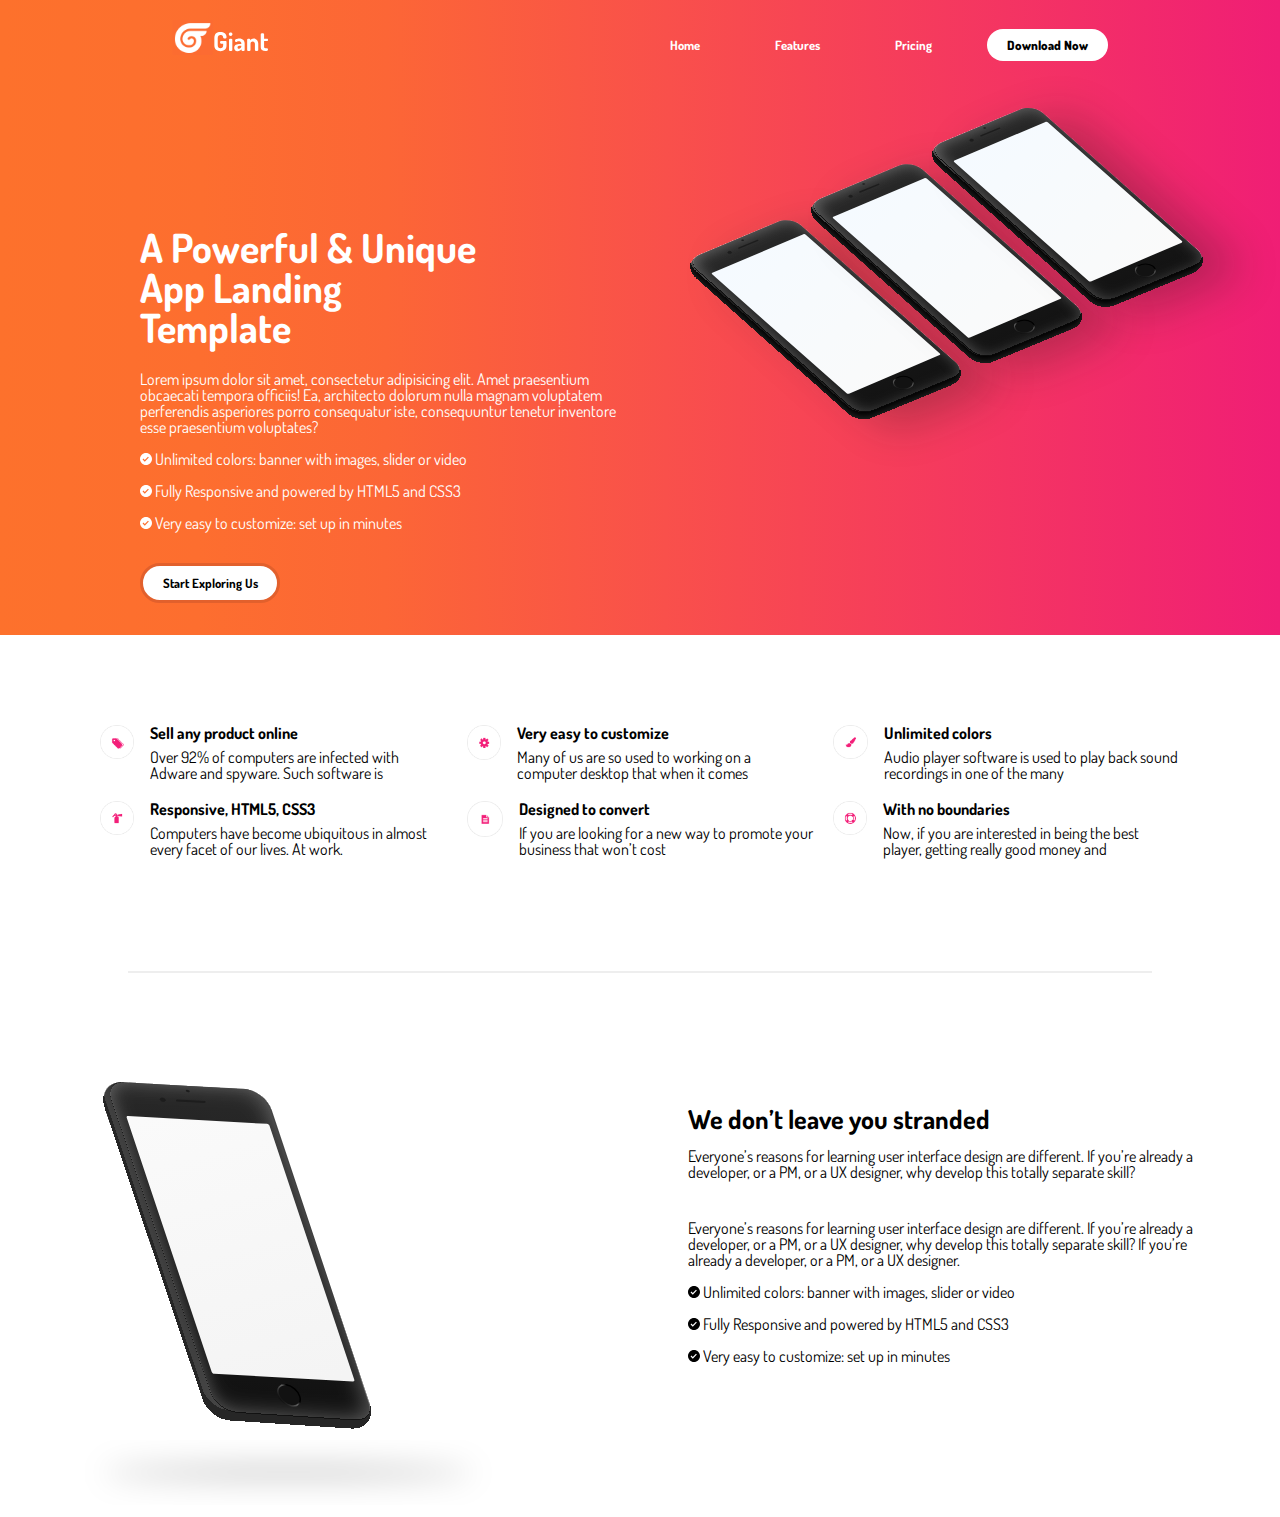
<file: index.html>
<!DOCTYPE html>
<html lang="en">
<head>
  <meta charset="UTF-8">
  <meta name="viewport" content="width=device-width, initial-scale=1.0">
  <meta http-equiv="X-UA-Compatible" content="ie=edge">
  <link rel="stylesheet" href="style.css">
  <title>Test Landing</title>
</head>
<body>
  <div class="wrapper">
    <header class="header">
      <img src="img/logo.svg" alt="" class="logo">
        <nav>
          <ul class="menu">
            <li><a href="/" class="menu-list">Home</a></li>
            <li><a href="/" class="menu-list">Features</a></li>
            <li><a href="/" class="menu-list">Pricing</a></li>
            <li><a href="/" class="download">Download Now</a></li>
          </ul>
        </nav>
    </header>
    <section class="mockup">
      <div class="first-block-wrapper-container">
        <div class="iphone-mockup">
          <img src="img/iphone_mockup.svg" alt="">
        </div>
        <div class="left-block-content">
          <h1 class="title-one">A Powerful & Unique App Landing Template</h1>
          <ul class="p-one">Lorem ipsum dolor sit amet, consectetur adipisicing elit. Amet praesentium obcaecati tempora officiis! Ea, architecto dolorum nulla magnam voluptatem perferendis asperiores porro consequatur iste, consequuntur tenetur inventore esse praesentium voluptates?
            <li><img src="img/check.svg" alt="">
              Unlimited colors: banner with images, slider or video</li>
            <li><img src="img/check.svg" alt="">
              Fully Responsive and powered by HTML5 and CSS3</li>
            <li><img src="img/check.svg" alt="">
              Very easy to customize: set up in minutes</li>
            <button class="start-exploring-us">Start Exploring Us</button>
          </ul>

      </div>
      </div>
    </section>
    <section class="description">
      <div class="flex-img">
        <div class="description-img"><img src="img/sell.png" alt=""></div>
        <div class="div-wrapper">
          <h1 class="block-title">Sell any product online</h1>
          <p>
            Over 92% of computers are infected with Adware and spyware. Such software is
          </p>
        </div>
      </div>

      <div class="flex-img">
        <div class="description-img"><img src="img/settings.png" alt=""></div>
        <div class="div-wrapper">
          <h1 class="block-title">Very easy to customize</h1>
          <p>
            Many of us are so used to working on a computer desktop that when it comes
          </p>
        </div>
      </div>

      <div class="flex-img">
        <div class="description-img"><img src="img/colors.png" alt=""></div>
        <div class="div-wrapper">
          <h1 class="block-title">Unlimited colors</h1>
          <p>
            Audio player software is used to play back sound recordings in one of the many
          </p>
        </div>
      </div>

      <div class="flex-img">
        <div class="description-img"><img src="img/responsive.png" alt=""></div>
        <div class="div-wrapper">
          <h1 class="block-title">Responsive, HTML5, CSS3</h1>
          <p>
            Computers have become ubiquitous in almost every facet of our lives. At work.
          </p>
        </div>
      </div>

      <div class="flex-img">
        <div class="description-img"><img src="img/document.png" alt=""></div>
        <div class="div-wrapper">
          <h1 class="block-title">Designed to convert</h1>
          <p>
            If you are looking for a new way to promote your business that won’t cost
          </p>
        </div>
      </div>

      <div class="flex-img">
        <div class="description-img"><img src="img/lifebuoy.png" alt=""></div>
        <div class="div-wrapper">
          <h1 class="block-title">With no boundaries</h1>
          <p>
            Now, if you are interested in being the best player, getting really good money and
          </p>
        </div>
      </div>
    </section>

    <section class="wrapper-divider">
      <div class="divider div-transparent"></div>
    </section>

    <section class="large-mockup">
      <div class="large-mockup-img">
        <div class="description-mockup-img"><img src="img/iphone_mockup_LARGE.svg" alt=""></div>
        <div class="div-mockup-wrapper">
          <h1 class="mockup-title">We don’t leave you stranded</h1>
          <p class="p-title">
            Everyone’s reasons for learning user interface design are different. If you’re already a developer, or a PM, or a UX designer, why develop this totally separate skill?
          </p>
          <ul class="mockup-list">Everyone’s reasons for learning user interface design are different. If you’re already a developer, or a PM, or a UX designer, why develop this totally separate skill? If you’re already a developer, or a PM, or a UX designer.
            <li><img src="img/check_black.svg" alt="">
              Unlimited colors: banner with images, slider or video</li>
            <li><img src="img/check_black.svg" alt="">
              Fully Responsive and powered by HTML5 and CSS3</li>
            <li><img src="img/check_black.svg" alt="">
              Very easy to customize: set up in minutes</li>
          </ul>
        </div>
    </section>


  </div>
</body>
</html>
</file>
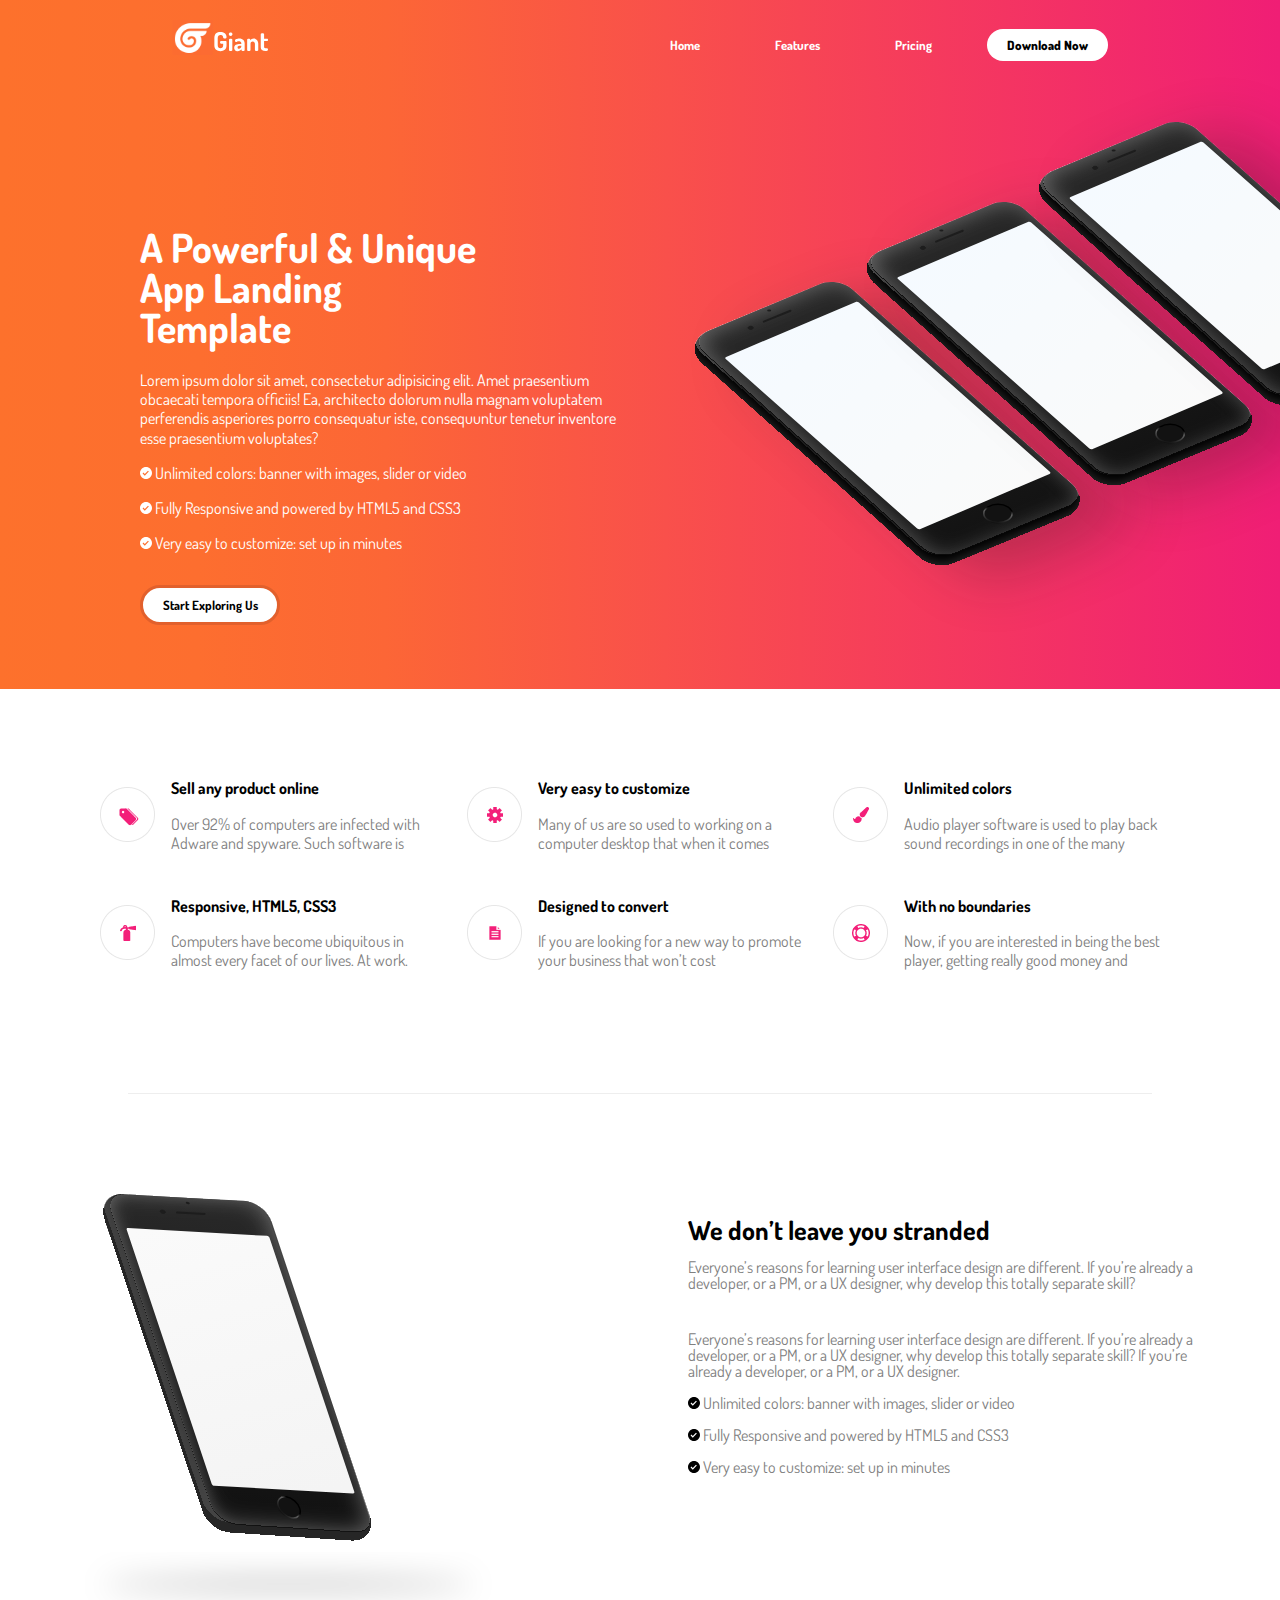
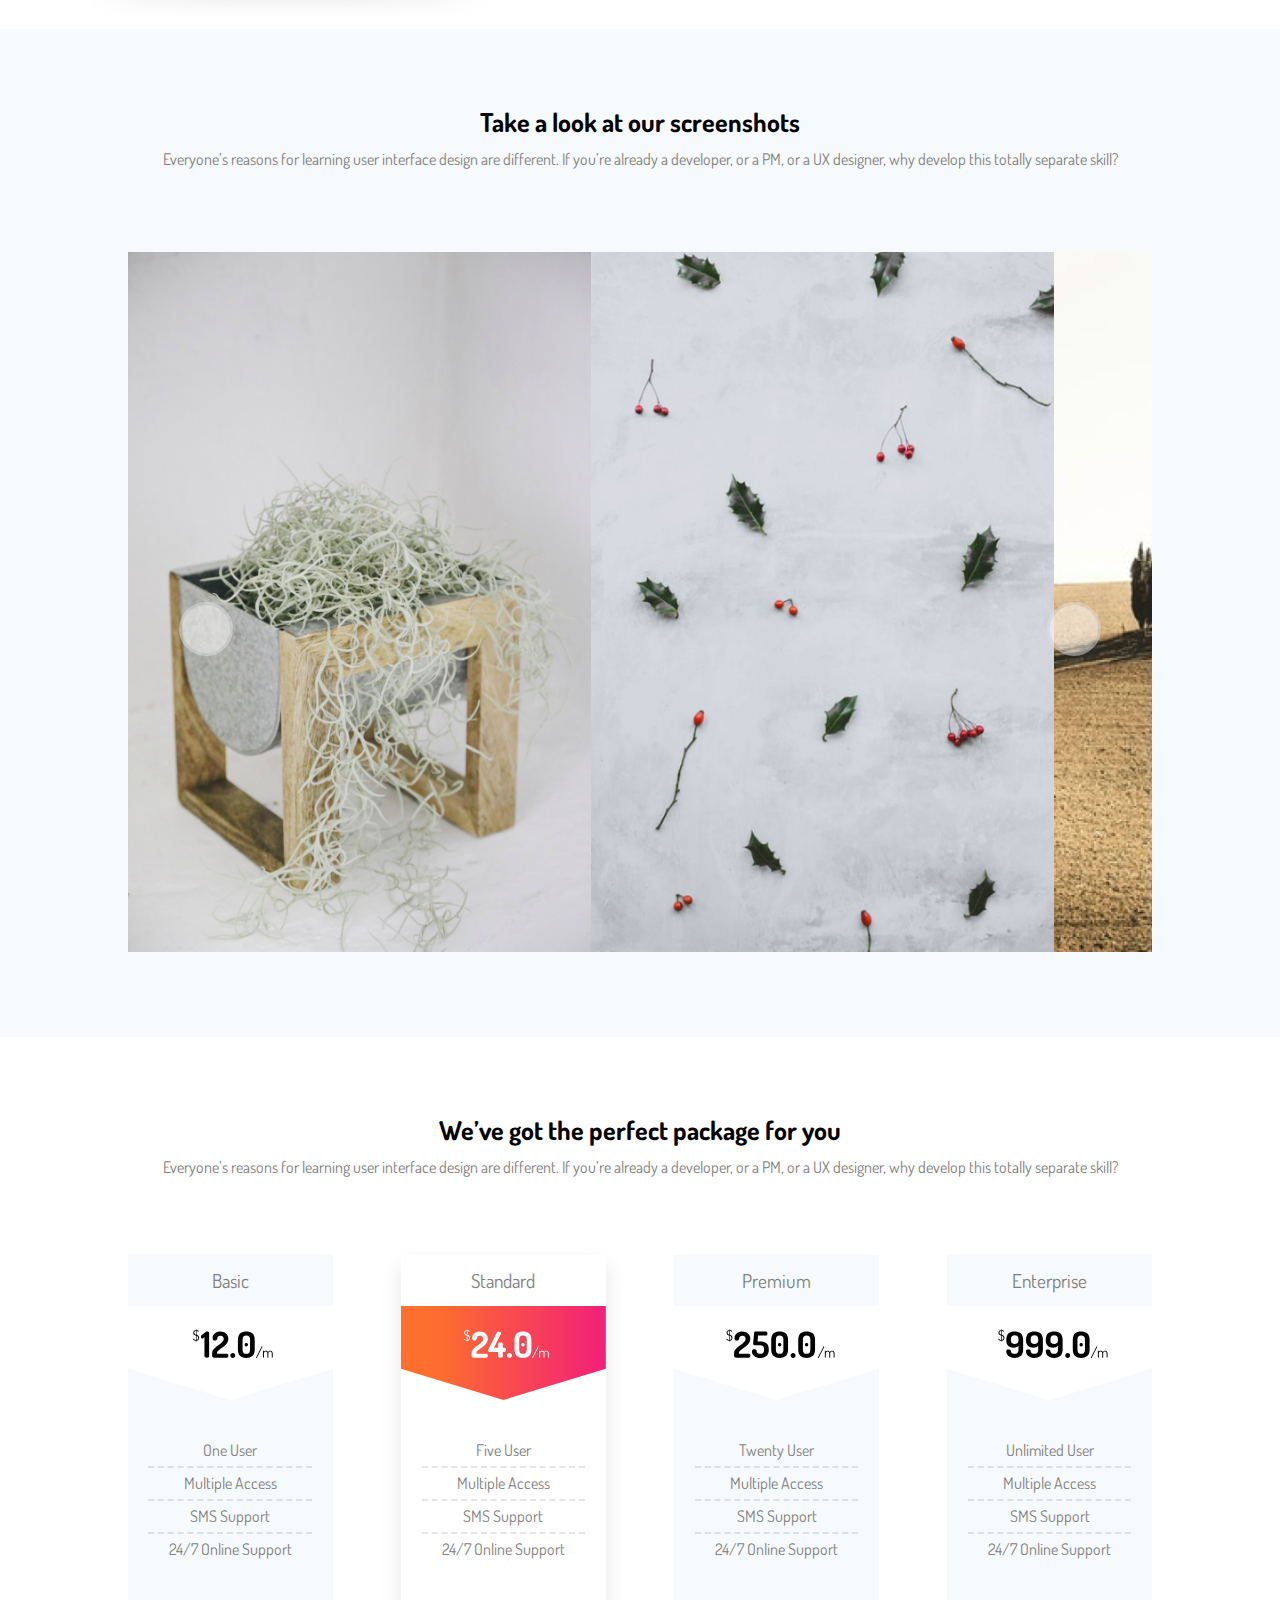
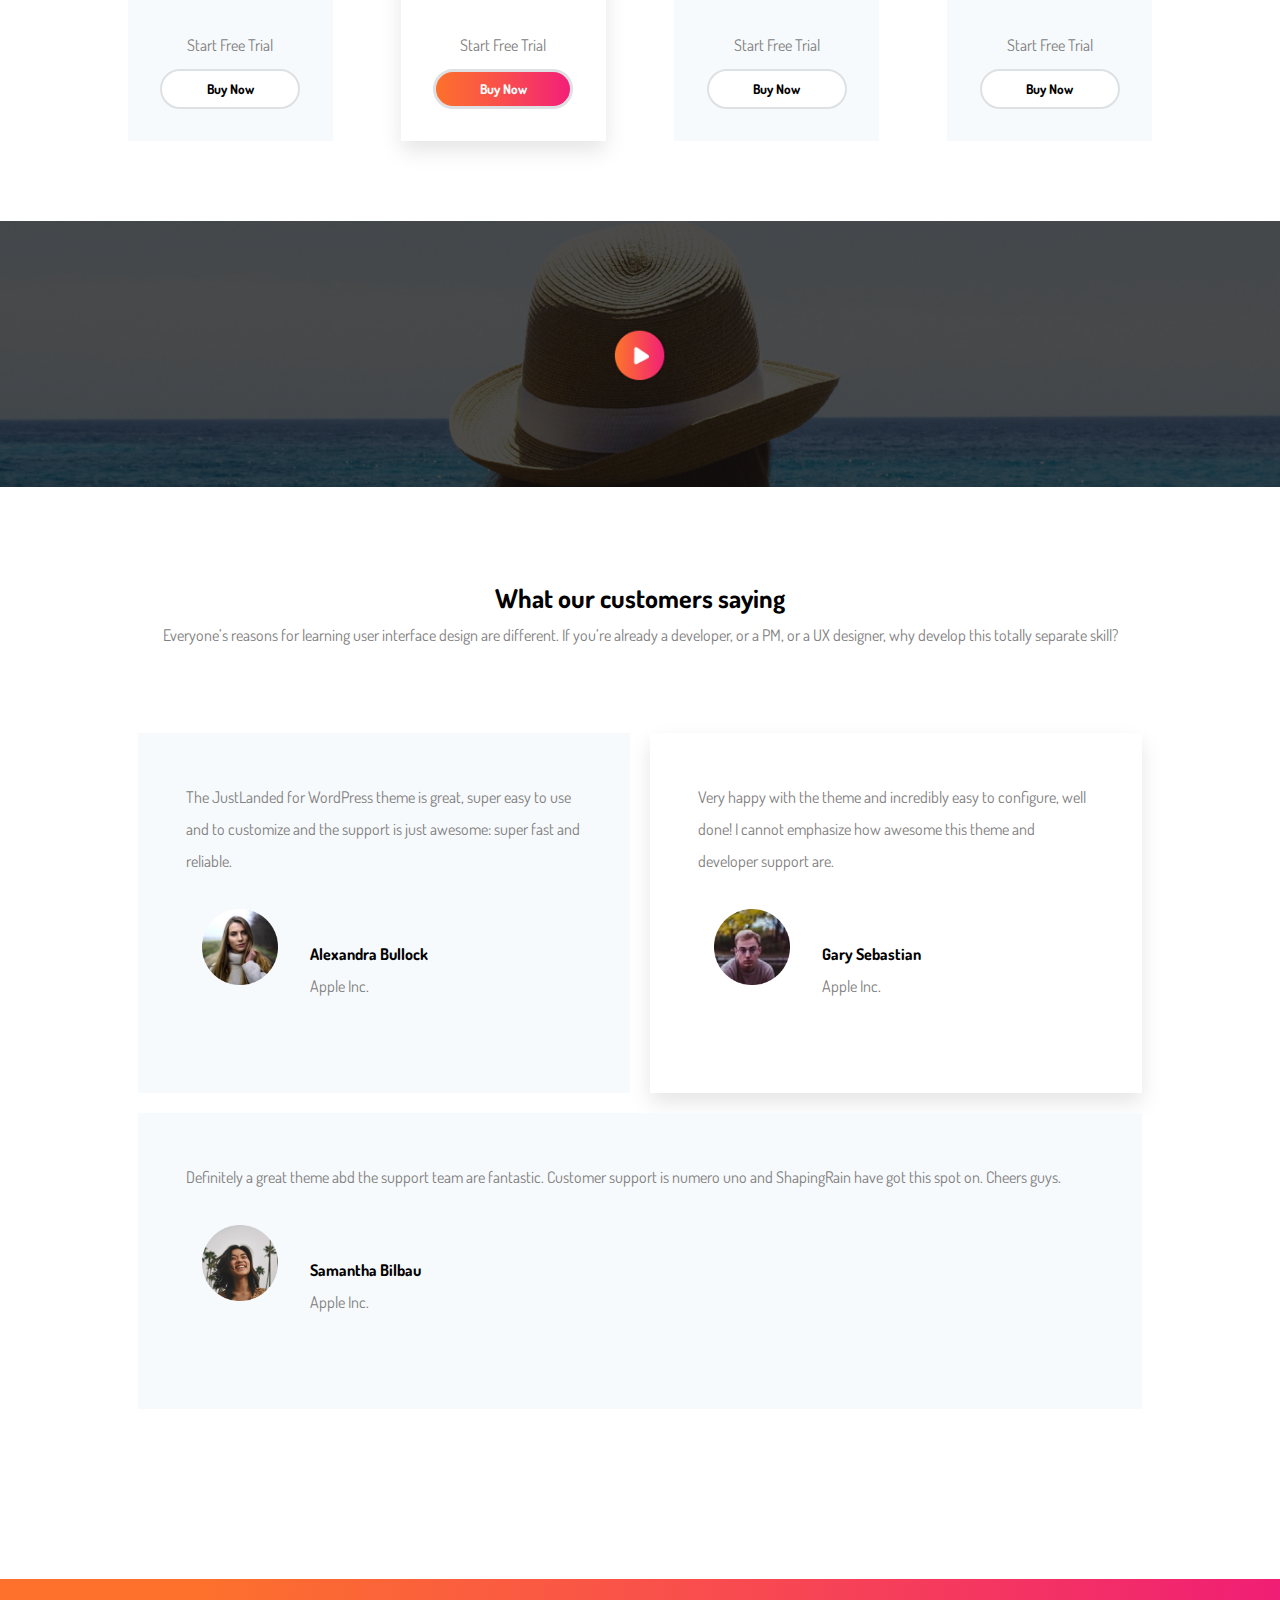
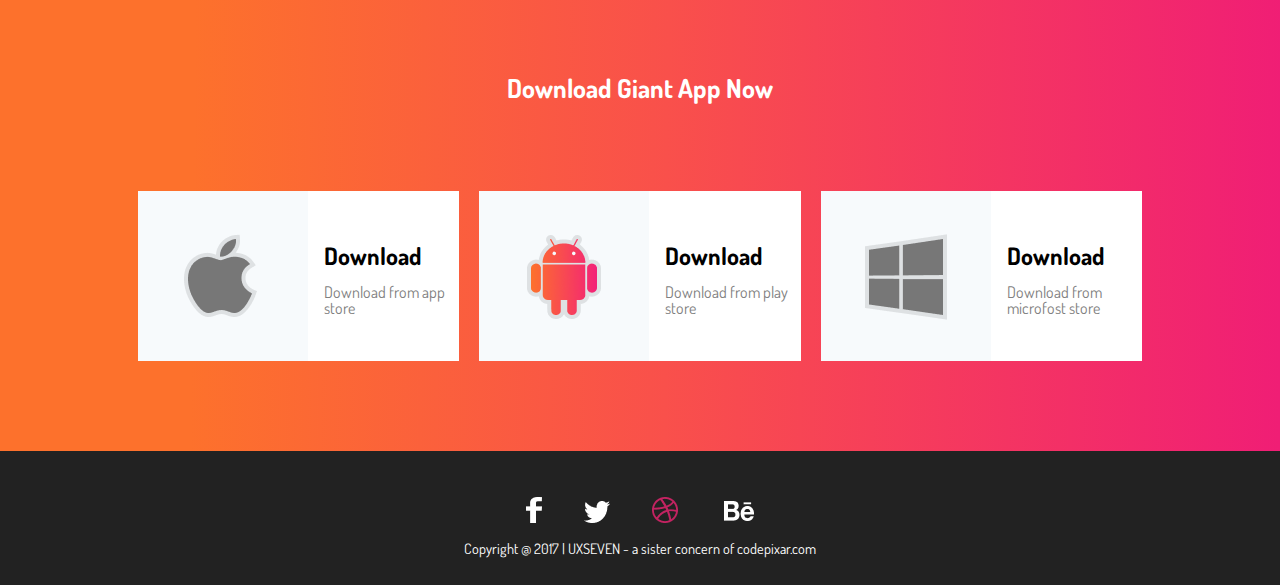
<file: test_landing - v2.0/index.html>
<!DOCTYPE html>
<html lang="en">
<head>
  <meta charset="UTF-8">
  <meta name="viewport" content="width=device-width, initial-scale=1.0">
  <meta http-equiv="X-UA-Compatible" content="ie=edge">

  <link rel="stylesheet" href="https://use.fontawesome.com/releases/v5.1.0/css/all.css" integrity="sha384-lKuwvrZot6UHsBSfcMvOkWwlCMgc0TaWr+30HWe3a4ltaBwTZhyTEggF5tJv8tbt" crossorigin="anonymous">

  <link rel="stylesheet" href="css/style.css">
  <title>Test Landing</title>
</head>
<body>
  <div class="wrapper">
    <header class="header">
      <img src="img/logo.svg" alt="" class="logo">
        <nav>
          <ul class="menu">
            <li><a href="/" class="menu-list">Home</a></li>
            <li><a href="/" class="menu-list">Features</a></li>
            <li><a href="/" class="menu-list">Pricing</a></li>
            <li><a href="/" class="download">Download Now</a></li>
          </ul>
        </nav>
    </header>

    <section class="mockup">
      <div class="first-block-wrapper-container">
        <div class="iphone-mockup">
          <img src="img/iphone_mockup.svg" alt="">
        </div>
        <div class="left-block-content">
          <h1 class="title-one">A Powerful & Unique App Landing Template</h1>
          <ul class="p-one">Lorem ipsum dolor sit amet, consectetur adipisicing elit. Amet praesentium obcaecati tempora officiis! Ea, architecto dolorum nulla magnam voluptatem perferendis asperiores porro consequatur iste, consequuntur tenetur inventore esse praesentium voluptates?
            <li><img src="img/check.svg" alt="">
              Unlimited colors: banner with images, slider or video</li>
            <li><img src="img/check.svg" alt="">
              Fully Responsive and powered by HTML5 and CSS3</li>
            <li><img src="img/check.svg" alt="">
              Very easy to customize: set up in minutes</li>
            <button class="start-exploring-us">Start Exploring Us</button>
          </ul>

      </div>
      </div>
    </section>

    <section class="description">
      <div class="flex-img">
        <div class="description-img"><img src="img/sell.png" alt=""></div>
        <div class="div-wrapper">
          <h1 class="block-title">Sell any product online</h1>
          <p>
            Over 92% of computers are infected with Adware and spyware. Such software is
          </p>
        </div>
      </div>

      <div class="flex-img">
        <div class="description-img"><img src="img/settings.png" alt=""></div>
        <div class="div-wrapper">
          <h1 class="block-title">Very easy to customize</h1>
          <p>
            Many of us are so used to working on a computer desktop that when it comes
          </p>
        </div>
      </div>

      <div class="flex-img">
        <div class="description-img"><img src="img/colors.png" alt=""></div>
        <div class="div-wrapper">
          <h1 class="block-title">Unlimited colors</h1>
          <p>
            Audio player software is used to play back sound recordings in one of the many
          </p>
        </div>
      </div>

      <div class="flex-img">
        <div class="description-img"><img src="img/responsive.png" alt=""></div>
        <div class="div-wrapper">
          <h1 class="block-title">Responsive, HTML5, CSS3</h1>
          <p>
            Computers have become ubiquitous in almost every facet of our lives. At work.
          </p>
        </div>
      </div>

      <div class="flex-img">
        <div class="description-img"><img src="img/document.png" alt=""></div>
        <div class="div-wrapper">
          <h1 class="block-title">Designed to convert</h1>
          <p>
            If you are looking for a new way to promote your business that won’t cost
          </p>
        </div>
      </div>

      <div class="flex-img">
        <div class="description-img"><img src="img/lifebuoy.png" alt=""></div>
        <div class="div-wrapper">
          <h1 class="block-title">With no boundaries</h1>
          <p>
            Now, if you are interested in being the best player, getting really good money and
          </p>
        </div>
      </div>
    </section>

    <section class="wrapper-divider">
      <div class="divider div-transparent"></div>
    </section>

    <section class="large-mockup">
      <div class="large-mockup-img">
        <div class="description-mockup-img"><img src="img/iphone_mockup_LARGE.svg" alt=""></div>
        <div class="div-mockup-wrapper">
          <h1 class="mockup-title">We don’t leave you stranded</h1>
          <p class="p-title">
            Everyone’s reasons for learning user interface design are different. If you’re already a developer, or a PM, or a UX designer, why develop this totally separate skill?
          </p>
          <ul class="mockup-list">Everyone’s reasons for learning user interface design are different. If you’re already a developer, or a PM, or a UX designer, why develop this totally separate skill? If you’re already a developer, or a PM, or a UX designer.
            <li><img src="img/check_black.svg" alt="">
              Unlimited colors: banner with images, slider or video</li>
            <li><img src="img/check_black.svg" alt="">
              Fully Responsive and powered by HTML5 and CSS3</li>
            <li><img src="img/check_black.svg" alt="">
              Very easy to customize: set up in minutes</li>
          </ul>
        </div>
    </section>

    <section class="carousel">
      <div class="carousel-header">
        <h1>Take a look at our screenshots</h1>
        <p>Everyone’s reasons for learning user interface design are different. If you’re already a developer, or a PM, or a UX designer, why develop this totally separate skill?</p>
      </div>
      <div class="carousel-container">
        <i class="fas fa-long-arrow-alt-left" id="prevBtn"></i>
        <i class="fas fa-long-arrow-alt-right" id="nextBtn"></i>
        <div class="carousel-slide">
          <img src="img/slider7.png" id="lastClone" alt="">
          <img src="img/slider1.png" alt="">
          <img src="img/slider2.png" alt="">
          <img src="img/slider3.png" alt="">
          <img src="img/slider4.png" alt="">
          <img src="img/slider5.png" alt="">
          <img src="img/slider6.png" alt="">
          <img src="img/slider7.png" alt="">
          <img src="img/slider1.png" id="firstClone" alt="">
        </div>
      </div>
    </section>

  <section class="pricing-container">
    <div class="carousel-header">
      <h1>We’ve got the perfect package for you</h1>
      <p>Everyone’s reasons for learning user interface design are different. If you’re already a developer, or a PM, or a UX designer, why develop this totally separate skill?</p>
    </div>
    <div class="pricing">
      <div class="basic">
        <p class="price_title">Basic</p>
        <div class="place-for-price">
          <svg width="100%" height="100%" viewBox="0 0 194 89" fill="none" xmlns="http://www.w3.org/2000/svg">
          <path d="M0 0H194V59.5L97 89L0 59.5V0Z" fill="white"/>
          <path d="M72.434 29.45L71.346 30.538C71.21 30.6513 71.0627 30.7307 70.904 30.776C70.768 30.8213 70.6433 30.844 70.53 30.844C70.0993 30.844 69.748 30.6627 69.476 30.3C69.2267 29.9373 69.102 29.5293 69.102 29.076C69.102 28.7587 69.17 28.464 69.306 28.192C69.4647 27.8973 69.68 27.6593 69.952 27.478L73.964 24.418C74.236 24.1913 74.542 24.078 74.882 24.078C75.3353 24.078 75.7773 24.2027 76.208 24.452C76.6387 24.7013 76.854 25.0527 76.854 25.506V47.606C76.854 48.0593 76.616 48.4107 76.14 48.66C75.6867 48.8867 75.188 49 74.644 49C74.0773 49 73.5673 48.8867 73.114 48.66C72.6607 48.4107 72.434 48.0593 72.434 47.606V29.45ZM80.1549 30.402C80.1549 29.4273 80.3589 28.5547 80.7669 27.784C81.1749 27.0133 81.7189 26.356 82.3989 25.812C83.0789 25.268 83.8496 24.86 84.7109 24.588C85.5949 24.2933 86.5129 24.146 87.4649 24.146C88.4396 24.146 89.3803 24.3047 90.2869 24.622C91.2163 24.9393 92.0323 25.3927 92.7349 25.982C93.4603 26.5713 94.0269 27.2967 94.4349 28.158C94.8656 28.9967 95.0809 29.96 95.0809 31.048C95.0809 32.272 94.8089 33.3713 94.2649 34.346C93.7436 35.298 93.0863 36.1707 92.2929 36.964C91.4996 37.7573 90.6269 38.4713 89.6749 39.106C88.7456 39.7407 87.8843 40.3527 87.0909 40.942C86.2976 41.5087 85.6289 42.064 85.0849 42.608C84.5636 43.152 84.3029 43.7187 84.3029 44.308V45.124H93.7549C94.1403 45.124 94.4689 45.3167 94.7409 45.702C95.0129 46.0647 95.1489 46.5067 95.1489 47.028C95.1489 47.5493 95.0129 48.014 94.7409 48.422C94.4689 48.8073 94.1403 49 93.7549 49H81.6509C81.4469 49 81.2316 48.966 81.0049 48.898C80.7783 48.83 80.5629 48.7393 80.3589 48.626C80.1776 48.5127 80.0189 48.3653 79.8829 48.184C79.7696 48.0027 79.7129 47.81 79.7129 47.606V44.308C79.7129 43.4013 79.9849 42.5627 80.5289 41.792C81.0729 40.9987 81.7416 40.2507 82.5349 39.548C83.3509 38.8453 84.2349 38.1653 85.1869 37.508C86.1389 36.8507 87.0116 36.1933 87.8049 35.536C88.6209 34.856 89.3009 34.1647 89.8449 33.462C90.3889 32.7367 90.6609 31.9773 90.6609 31.184C90.6609 30.844 90.5929 30.4927 90.4569 30.13C90.3436 29.7673 90.1623 29.4387 89.9129 29.144C89.6636 28.8493 89.3349 28.6113 88.9269 28.43C88.5416 28.2487 88.0656 28.158 87.4989 28.158C86.6603 28.158 85.9463 28.396 85.3569 28.872C84.7676 29.3253 84.4729 30.0847 84.4729 31.15C84.4729 31.558 84.2689 31.932 83.8609 32.272C83.4529 32.612 82.8863 32.782 82.1609 32.782C81.5716 32.782 81.0843 32.6233 80.6989 32.306C80.3363 31.966 80.1549 31.3313 80.1549 30.402ZM99.2913 44.58C99.9033 44.58 100.436 44.8067 100.889 45.26C101.343 45.7133 101.569 46.2573 101.569 46.892C101.569 47.504 101.343 48.048 100.889 48.524C100.436 48.9773 99.9033 49.204 99.2913 49.204C98.634 49.204 98.0787 48.9773 97.6253 48.524C97.1947 48.048 96.9793 47.504 96.9793 46.892C96.9793 46.2573 97.1947 45.7133 97.6253 45.26C98.0787 44.8067 98.634 44.58 99.2913 44.58ZM112.055 49.204C110.922 49.204 109.868 49.068 108.893 48.796C107.941 48.5013 107.102 48.048 106.377 47.436C105.674 46.824 105.119 46.0307 104.711 45.056C104.303 44.0587 104.099 42.846 104.099 41.418V31.932C104.099 30.504 104.303 29.3027 104.711 28.328C105.119 27.3307 105.674 26.526 106.377 25.914C107.102 25.302 107.941 24.86 108.893 24.588C109.868 24.2933 110.922 24.146 112.055 24.146C113.166 24.146 114.208 24.2933 115.183 24.588C116.158 24.86 117.008 25.302 117.733 25.914C118.458 26.526 119.025 27.3307 119.433 28.328C119.841 29.3027 120.045 30.504 120.045 31.932V41.418C120.045 42.846 119.841 44.0587 119.433 45.056C119.025 46.0307 118.458 46.824 117.733 47.436C117.008 48.048 116.158 48.5013 115.183 48.796C114.208 49.068 113.166 49.204 112.055 49.204ZM115.625 31.932C115.625 30.572 115.308 29.586 114.673 28.974C114.038 28.3393 113.166 28.022 112.055 28.022C110.922 28.022 110.049 28.3393 109.437 28.974C108.825 29.586 108.519 30.572 108.519 31.932V41.418C108.519 42.778 108.825 43.7753 109.437 44.41C110.049 45.022 110.922 45.328 112.055 45.328C113.166 45.328 114.038 45.022 114.673 44.41C115.308 43.7753 115.625 42.778 115.625 41.418V31.932ZM112.089 35.128C112.565 35.128 112.939 35.2753 113.211 35.57C113.506 35.842 113.653 36.216 113.653 36.692C113.653 37.1453 113.506 37.5307 113.211 37.848C112.939 38.1427 112.565 38.29 112.089 38.29C111.59 38.29 111.194 38.1427 110.899 37.848C110.627 37.5307 110.491 37.1453 110.491 36.692C110.491 36.216 110.627 35.842 110.899 35.57C111.194 35.2753 111.59 35.128 112.089 35.128Z" fill="black"/>
          <path d="M64.668 33.728C64.5747 33.728 64.4953 33.7 64.43 33.644C64.374 33.588 64.346 33.5227 64.346 33.448V32.958C63.758 32.9487 63.254 32.8553 62.834 32.678C62.4233 32.5007 62.106 32.2953 61.882 32.062C61.658 31.8193 61.546 31.614 61.546 31.446C61.546 31.334 61.588 31.222 61.672 31.11C61.7653 30.9887 61.8633 30.928 61.966 30.928C62.05 30.928 62.1387 30.984 62.232 31.096C62.3347 31.208 62.4653 31.3387 62.624 31.488C62.792 31.6373 63.0113 31.7727 63.282 31.894C63.5527 32.006 63.9073 32.0713 64.346 32.09V28.002C64.038 27.89 63.73 27.7733 63.422 27.652C63.1233 27.5307 62.8527 27.3767 62.61 27.19C62.3673 27.0033 62.1713 26.7653 62.022 26.476C61.8727 26.1773 61.798 25.804 61.798 25.356C61.798 24.768 61.924 24.306 62.176 23.97C62.4373 23.6247 62.764 23.3773 63.156 23.228C63.548 23.0693 63.9447 22.976 64.346 22.948V22.514C64.346 22.4487 64.374 22.388 64.43 22.332C64.4953 22.276 64.5747 22.248 64.668 22.248C64.752 22.248 64.8267 22.276 64.892 22.332C64.9573 22.388 64.99 22.4487 64.99 22.514V22.92C65.326 22.9387 65.6573 22.9853 65.984 23.06C66.3107 23.1347 66.5813 23.2327 66.796 23.354C67.0107 23.4753 67.118 23.6153 67.118 23.774C67.118 23.8673 67.0807 23.9793 67.006 24.11C66.9313 24.2313 66.8333 24.292 66.712 24.292C66.628 24.292 66.516 24.2547 66.376 24.18C66.2453 24.096 66.068 24.012 65.844 23.928C65.62 23.844 65.3353 23.7927 64.99 23.774V27.246C65.382 27.386 65.76 27.5633 66.124 27.778C66.488 27.9833 66.7867 28.2773 67.02 28.66C67.2533 29.0333 67.37 29.5373 67.37 30.172C67.37 31.0213 67.146 31.67 66.698 32.118C66.2593 32.566 65.69 32.832 64.99 32.916V33.448C64.99 33.5227 64.9573 33.588 64.892 33.644C64.8267 33.7 64.752 33.728 64.668 33.728ZM64.962 32.048C65.4473 31.9733 65.8207 31.7867 66.082 31.488C66.3527 31.1893 66.488 30.7787 66.488 30.256C66.488 29.8547 66.418 29.528 66.278 29.276C66.138 29.0147 65.9513 28.8047 65.718 28.646C65.4847 28.478 65.2327 28.338 64.962 28.226V32.048ZM64.388 27.036V23.788C64.0893 23.8067 63.8093 23.8673 63.548 23.97C63.2867 24.0727 63.0767 24.2313 62.918 24.446C62.7593 24.6513 62.68 24.9267 62.68 25.272C62.68 25.636 62.7593 25.93 62.918 26.154C63.0767 26.3687 63.282 26.546 63.534 26.686C63.7953 26.8167 64.08 26.9333 64.388 27.036Z" fill="black"/>
          <path d="M121.658 49.364C121.555 49.364 121.467 49.3313 121.392 49.266C121.327 49.2007 121.294 49.1213 121.294 49.028C121.294 48.9627 121.308 48.9113 121.336 48.874L126.67 38.402C126.717 38.29 126.81 38.234 126.95 38.234C127.043 38.234 127.132 38.2713 127.216 38.346C127.3 38.4113 127.342 38.5 127.342 38.612C127.342 38.6773 127.328 38.738 127.3 38.794L121.994 49.168C121.929 49.2987 121.817 49.364 121.658 49.364ZM128.345 49C128.215 49 128.107 48.9627 128.023 48.888C127.939 48.8133 127.897 48.734 127.897 48.65V42.714C127.897 42.6207 127.939 42.5413 128.023 42.476C128.107 42.4107 128.215 42.378 128.345 42.378C128.467 42.378 128.569 42.4107 128.653 42.476C128.737 42.5413 128.779 42.6207 128.779 42.714V43.358C128.929 43.0873 129.157 42.8447 129.465 42.63C129.783 42.406 130.175 42.294 130.641 42.294C131.099 42.294 131.5 42.4247 131.845 42.686C132.2 42.9473 132.461 43.2833 132.629 43.694C132.881 43.218 133.194 42.868 133.567 42.644C133.95 42.4107 134.347 42.294 134.757 42.294C135.159 42.294 135.537 42.3967 135.891 42.602C136.255 42.8073 136.549 43.106 136.773 43.498C136.997 43.89 137.109 44.3613 137.109 44.912V48.65C137.109 48.734 137.063 48.8133 136.969 48.888C136.885 48.9627 136.778 49 136.647 49C136.535 49 136.433 48.9627 136.339 48.888C136.246 48.8133 136.199 48.734 136.199 48.65V44.912C136.199 44.52 136.12 44.1933 135.961 43.932C135.803 43.6613 135.602 43.4607 135.359 43.33C135.117 43.1993 134.865 43.134 134.603 43.134C134.333 43.134 134.071 43.204 133.819 43.344C133.567 43.484 133.362 43.6847 133.203 43.946C133.045 44.198 132.965 44.5013 132.965 44.856V48.664C132.965 48.776 132.914 48.86 132.811 48.916C132.718 48.972 132.615 49 132.503 49C132.401 49 132.298 48.972 132.195 48.916C132.102 48.86 132.055 48.776 132.055 48.664V44.87C132.055 44.366 131.897 43.9507 131.579 43.624C131.262 43.2973 130.889 43.134 130.459 43.134C130.189 43.134 129.927 43.204 129.675 43.344C129.423 43.484 129.213 43.6893 129.045 43.96C128.887 44.2213 128.807 44.5387 128.807 44.912V48.65C128.807 48.734 128.761 48.8133 128.667 48.888C128.583 48.9627 128.476 49 128.345 49Z" fill="black"/>
          </svg>
        </div>
        <div class="basic-info">
          <ul>
            <li class="spec-list">One User</li>
            <div class="divider div-dotted"></div>
            <li class="spec-list">Multiple Access</li>
            <div class="divider div-dotted"></div>
            <li class="spec-list">SMS Support</li>
            <div class="divider div-dotted"></div>
            <li class="spec-list">24/7 Online Support</li>
            <li class="start-trial">Start Free Trial</li>
          </ul>
        </div>
        <button>Buy Now</button>
      </div>
      <div class="standard">
        <p class="price_title">Standard</p>
        <div class="place-for-price">
          <svg width="100%" height="100%" viewBox="0 0 194 89" fill="none" xmlns="http://www.w3.org/2000/svg">
          <path d="M0 0H194V59.5L97 89L0 59.5V0Z" fill="url(#paint0_linear)"/>
          <path d="M67.36 30.402C67.36 29.4273 67.564 28.5547 67.972 27.784C68.38 27.0133 68.924 26.356 69.604 25.812C70.284 25.268 71.0547 24.86 71.916 24.588C72.8 24.2933 73.718 24.146 74.67 24.146C75.6447 24.146 76.5853 24.3047 77.492 24.622C78.4213 24.9393 79.2373 25.3927 79.94 25.982C80.6653 26.5713 81.232 27.2967 81.64 28.158C82.0707 28.9967 82.286 29.96 82.286 31.048C82.286 32.272 82.014 33.3713 81.47 34.346C80.9487 35.298 80.2913 36.1707 79.498 36.964C78.7047 37.7573 77.832 38.4713 76.88 39.106C75.9507 39.7407 75.0893 40.3527 74.296 40.942C73.5027 41.5087 72.834 42.064 72.29 42.608C71.7687 43.152 71.508 43.7187 71.508 44.308V45.124H80.96C81.3453 45.124 81.674 45.3167 81.946 45.702C82.218 46.0647 82.354 46.5067 82.354 47.028C82.354 47.5493 82.218 48.014 81.946 48.422C81.674 48.8073 81.3453 49 80.96 49H68.856C68.652 49 68.4367 48.966 68.21 48.898C67.9833 48.83 67.768 48.7393 67.564 48.626C67.3827 48.5127 67.224 48.3653 67.088 48.184C66.9747 48.0027 66.918 47.81 66.918 47.606V44.308C66.918 43.4013 67.19 42.5627 67.734 41.792C68.278 40.9987 68.9467 40.2507 69.74 39.548C70.556 38.8453 71.44 38.1653 72.392 37.508C73.344 36.8507 74.2167 36.1933 75.01 35.536C75.826 34.856 76.506 34.1647 77.05 33.462C77.594 32.7367 77.866 31.9773 77.866 31.184C77.866 30.844 77.798 30.4927 77.662 30.13C77.5487 29.7673 77.3673 29.4387 77.118 29.144C76.8687 28.8493 76.54 28.6113 76.132 28.43C75.7467 28.2487 75.2707 28.158 74.704 28.158C73.8653 28.158 73.1513 28.396 72.562 28.872C71.9727 29.3253 71.678 30.0847 71.678 31.15C71.678 31.558 71.474 31.932 71.066 32.272C70.658 32.612 70.0913 32.782 69.366 32.782C68.7767 32.782 68.2893 32.6233 67.904 32.306C67.5413 31.966 67.36 31.3313 67.36 30.402ZM92.0575 43.594H83.8975C83.4669 43.594 83.1042 43.458 82.8095 43.186C82.5375 42.914 82.4015 42.5287 82.4015 42.03C82.4015 41.7353 82.4809 41.4407 82.6395 41.146L90.6975 25.302C90.9015 24.8713 91.1735 24.5767 91.5135 24.418C91.8535 24.2367 92.2049 24.146 92.5675 24.146C92.7715 24.146 92.9982 24.1913 93.2475 24.282C93.4969 24.35 93.7349 24.4633 93.9615 24.622C94.1882 24.758 94.3809 24.9393 94.5395 25.166C94.6982 25.37 94.7775 25.5967 94.7775 25.846C94.7775 26.0047 94.7209 26.1973 94.6075 26.424L88.0795 39.48H92.0575V35.91C92.0575 35.4113 92.2842 35.06 92.7375 34.856C93.2135 34.6293 93.7235 34.516 94.2675 34.516C94.8342 34.516 95.3442 34.6293 95.7975 34.856C96.2509 35.06 96.4775 35.4113 96.4775 35.91V39.48H98.0755C98.5289 39.48 98.8689 39.6953 99.0955 40.126C99.3449 40.5567 99.4695 41.0327 99.4695 41.554C99.4695 42.0753 99.3222 42.5513 99.0275 42.982C98.7555 43.39 98.4382 43.594 98.0755 43.594H96.4775V47.606C96.4775 48.0593 96.2509 48.4107 95.7975 48.66C95.3442 48.8867 94.8342 49 94.2675 49C93.7235 49 93.2135 48.8867 92.7375 48.66C92.2842 48.4107 92.0575 48.0593 92.0575 47.606V43.594ZM102.766 44.58C103.378 44.58 103.911 44.8067 104.364 45.26C104.817 45.7133 105.044 46.2573 105.044 46.892C105.044 47.504 104.817 48.048 104.364 48.524C103.911 48.9773 103.378 49.204 102.766 49.204C102.109 49.204 101.553 48.9773 101.1 48.524C100.669 48.048 100.454 47.504 100.454 46.892C100.454 46.2573 100.669 45.7133 101.1 45.26C101.553 44.8067 102.109 44.58 102.766 44.58ZM115.53 49.204C114.396 49.204 113.342 49.068 112.368 48.796C111.416 48.5013 110.577 48.048 109.852 47.436C109.149 46.824 108.594 46.0307 108.186 45.056C107.778 44.0587 107.574 42.846 107.574 41.418V31.932C107.574 30.504 107.778 29.3027 108.186 28.328C108.594 27.3307 109.149 26.526 109.852 25.914C110.577 25.302 111.416 24.86 112.368 24.588C113.342 24.2933 114.396 24.146 115.53 24.146C116.64 24.146 117.683 24.2933 118.658 24.588C119.632 24.86 120.482 25.302 121.208 25.914C121.933 26.526 122.5 27.3307 122.908 28.328C123.316 29.3027 123.52 30.504 123.52 31.932V41.418C123.52 42.846 123.316 44.0587 122.908 45.056C122.5 46.0307 121.933 46.824 121.208 47.436C120.482 48.048 119.632 48.5013 118.658 48.796C117.683 49.068 116.64 49.204 115.53 49.204ZM119.1 31.932C119.1 30.572 118.782 29.586 118.148 28.974C117.513 28.3393 116.64 28.022 115.53 28.022C114.396 28.022 113.524 28.3393 112.912 28.974C112.3 29.586 111.994 30.572 111.994 31.932V41.418C111.994 42.778 112.3 43.7753 112.912 44.41C113.524 45.022 114.396 45.328 115.53 45.328C116.64 45.328 117.513 45.022 118.148 44.41C118.782 43.7753 119.1 42.778 119.1 41.418V31.932ZM115.564 35.128C116.04 35.128 116.414 35.2753 116.686 35.57C116.98 35.842 117.128 36.216 117.128 36.692C117.128 37.1453 116.98 37.5307 116.686 37.848C116.414 38.1427 116.04 38.29 115.564 38.29C115.065 38.29 114.668 38.1427 114.374 37.848C114.102 37.5307 113.966 37.1453 113.966 36.692C113.966 36.216 114.102 35.842 114.374 35.57C114.668 35.2753 115.065 35.128 115.564 35.128Z" fill="white"/>
          <path d="M124.658 49.364C124.555 49.364 124.467 49.3313 124.392 49.266C124.327 49.2007 124.294 49.1213 124.294 49.028C124.294 48.9627 124.308 48.9113 124.336 48.874L129.67 38.402C129.717 38.29 129.81 38.234 129.95 38.234C130.043 38.234 130.132 38.2713 130.216 38.346C130.3 38.4113 130.342 38.5 130.342 38.612C130.342 38.6773 130.328 38.738 130.3 38.794L124.994 49.168C124.929 49.2987 124.817 49.364 124.658 49.364ZM131.345 49C131.215 49 131.107 48.9627 131.023 48.888C130.939 48.8133 130.897 48.734 130.897 48.65V42.714C130.897 42.6207 130.939 42.5413 131.023 42.476C131.107 42.4107 131.215 42.378 131.345 42.378C131.467 42.378 131.569 42.4107 131.653 42.476C131.737 42.5413 131.779 42.6207 131.779 42.714V43.358C131.929 43.0873 132.157 42.8447 132.465 42.63C132.783 42.406 133.175 42.294 133.641 42.294C134.099 42.294 134.5 42.4247 134.845 42.686C135.2 42.9473 135.461 43.2833 135.629 43.694C135.881 43.218 136.194 42.868 136.567 42.644C136.95 42.4107 137.347 42.294 137.757 42.294C138.159 42.294 138.537 42.3967 138.891 42.602C139.255 42.8073 139.549 43.106 139.773 43.498C139.997 43.89 140.109 44.3613 140.109 44.912V48.65C140.109 48.734 140.063 48.8133 139.969 48.888C139.885 48.9627 139.778 49 139.647 49C139.535 49 139.433 48.9627 139.339 48.888C139.246 48.8133 139.199 48.734 139.199 48.65V44.912C139.199 44.52 139.12 44.1933 138.961 43.932C138.803 43.6613 138.602 43.4607 138.359 43.33C138.117 43.1993 137.865 43.134 137.603 43.134C137.333 43.134 137.071 43.204 136.819 43.344C136.567 43.484 136.362 43.6847 136.203 43.946C136.045 44.198 135.965 44.5013 135.965 44.856V48.664C135.965 48.776 135.914 48.86 135.811 48.916C135.718 48.972 135.615 49 135.503 49C135.401 49 135.298 48.972 135.195 48.916C135.102 48.86 135.055 48.776 135.055 48.664V44.87C135.055 44.366 134.897 43.9507 134.579 43.624C134.262 43.2973 133.889 43.134 133.459 43.134C133.189 43.134 132.927 43.204 132.675 43.344C132.423 43.484 132.213 43.6893 132.045 43.96C131.887 44.2213 131.807 44.5387 131.807 44.912V48.65C131.807 48.734 131.761 48.8133 131.667 48.888C131.583 48.9627 131.476 49 131.345 49Z" fill="white"/>
          <path d="M62.668 33.728C62.5747 33.728 62.4953 33.7 62.43 33.644C62.374 33.588 62.346 33.5227 62.346 33.448V32.958C61.758 32.9487 61.254 32.8553 60.834 32.678C60.4233 32.5007 60.106 32.2953 59.882 32.062C59.658 31.8193 59.546 31.614 59.546 31.446C59.546 31.334 59.588 31.222 59.672 31.11C59.7653 30.9887 59.8633 30.928 59.966 30.928C60.05 30.928 60.1387 30.984 60.232 31.096C60.3347 31.208 60.4653 31.3387 60.624 31.488C60.792 31.6373 61.0113 31.7727 61.282 31.894C61.5527 32.006 61.9073 32.0713 62.346 32.09V28.002C62.038 27.89 61.73 27.7733 61.422 27.652C61.1233 27.5307 60.8527 27.3767 60.61 27.19C60.3673 27.0033 60.1713 26.7653 60.022 26.476C59.8727 26.1773 59.798 25.804 59.798 25.356C59.798 24.768 59.924 24.306 60.176 23.97C60.4373 23.6247 60.764 23.3773 61.156 23.228C61.548 23.0693 61.9447 22.976 62.346 22.948V22.514C62.346 22.4487 62.374 22.388 62.43 22.332C62.4953 22.276 62.5747 22.248 62.668 22.248C62.752 22.248 62.8267 22.276 62.892 22.332C62.9573 22.388 62.99 22.4487 62.99 22.514V22.92C63.326 22.9387 63.6573 22.9853 63.984 23.06C64.3107 23.1347 64.5813 23.2327 64.796 23.354C65.0107 23.4753 65.118 23.6153 65.118 23.774C65.118 23.8673 65.0807 23.9793 65.006 24.11C64.9313 24.2313 64.8333 24.292 64.712 24.292C64.628 24.292 64.516 24.2547 64.376 24.18C64.2453 24.096 64.068 24.012 63.844 23.928C63.62 23.844 63.3353 23.7927 62.99 23.774V27.246C63.382 27.386 63.76 27.5633 64.124 27.778C64.488 27.9833 64.7867 28.2773 65.02 28.66C65.2533 29.0333 65.37 29.5373 65.37 30.172C65.37 31.0213 65.146 31.67 64.698 32.118C64.2593 32.566 63.69 32.832 62.99 32.916V33.448C62.99 33.5227 62.9573 33.588 62.892 33.644C62.8267 33.7 62.752 33.728 62.668 33.728ZM62.962 32.048C63.4473 31.9733 63.8207 31.7867 64.082 31.488C64.3527 31.1893 64.488 30.7787 64.488 30.256C64.488 29.8547 64.418 29.528 64.278 29.276C64.138 29.0147 63.9513 28.8047 63.718 28.646C63.4847 28.478 63.2327 28.338 62.962 28.226V32.048ZM62.388 27.036V23.788C62.0893 23.8067 61.8093 23.8673 61.548 23.97C61.2867 24.0727 61.0767 24.2313 60.918 24.446C60.7593 24.6513 60.68 24.9267 60.68 25.272C60.68 25.636 60.7593 25.93 60.918 26.154C61.0767 26.3687 61.282 26.546 61.534 26.686C61.7953 26.8167 62.08 26.9333 62.388 27.036Z" fill="white"/>
          <defs>
          <linearGradient id="paint0_linear" x1="5.52425e-09" y1="30" x2="194" y2="31" gradientUnits="userSpaceOnUse">
          <stop stop-color="#FD712C"/>
          <stop offset="0.208333" stop-color="#FC6C30"/>
          <stop offset="0.473958" stop-color="#F95149"/>
          <stop offset="1" stop-color="#F31F79"/>
          </linearGradient>
          </defs>
          </svg>
        </div>
        <div class="standard-info">
          <ul>
            <li class="spec-list">Five User</li>
            <div class="divider div-dotted"></div>
            <li class="spec-list">Multiple Access</li>
            <div class="divider div-dotted"></div>
            <li class="spec-list">SMS Support</li>
            <div class="divider div-dotted"></div>
            <li class="spec-list">24/7 Online Support</li>
            <li class="start-trial">Start Free Trial</li>
          </ul>
        </div>
        <button class="standard-button">Buy Now</button>
      </div>
      <div class="premium">
        <p class="price_title">Premium</p>
        <div class="place-for-price">
          <svg width="100%" height="100%" viewBox="0 0 194 89" fill="none" xmlns="http://www.w3.org/2000/svg">
          <path d="M0 0H194V59.5L97 89L0 59.5V0Z" fill="white"/>
          <path d="M136.658 49.364C136.555 49.364 136.467 49.3313 136.392 49.266C136.327 49.2007 136.294 49.1213 136.294 49.028C136.294 48.9627 136.308 48.9113 136.336 48.874L141.67 38.402C141.717 38.29 141.81 38.234 141.95 38.234C142.043 38.234 142.132 38.2713 142.216 38.346C142.3 38.4113 142.342 38.5 142.342 38.612C142.342 38.6773 142.328 38.738 142.3 38.794L136.994 49.168C136.929 49.2987 136.817 49.364 136.658 49.364ZM143.345 49C143.215 49 143.107 48.9627 143.023 48.888C142.939 48.8133 142.897 48.734 142.897 48.65V42.714C142.897 42.6207 142.939 42.5413 143.023 42.476C143.107 42.4107 143.215 42.378 143.345 42.378C143.467 42.378 143.569 42.4107 143.653 42.476C143.737 42.5413 143.779 42.6207 143.779 42.714V43.358C143.929 43.0873 144.157 42.8447 144.465 42.63C144.783 42.406 145.175 42.294 145.641 42.294C146.099 42.294 146.5 42.4247 146.845 42.686C147.2 42.9473 147.461 43.2833 147.629 43.694C147.881 43.218 148.194 42.868 148.567 42.644C148.95 42.4107 149.347 42.294 149.757 42.294C150.159 42.294 150.537 42.3967 150.891 42.602C151.255 42.8073 151.549 43.106 151.773 43.498C151.997 43.89 152.109 44.3613 152.109 44.912V48.65C152.109 48.734 152.063 48.8133 151.969 48.888C151.885 48.9627 151.778 49 151.647 49C151.535 49 151.433 48.9627 151.339 48.888C151.246 48.8133 151.199 48.734 151.199 48.65V44.912C151.199 44.52 151.12 44.1933 150.961 43.932C150.803 43.6613 150.602 43.4607 150.359 43.33C150.117 43.1993 149.865 43.134 149.603 43.134C149.333 43.134 149.071 43.204 148.819 43.344C148.567 43.484 148.362 43.6847 148.203 43.946C148.045 44.198 147.965 44.5013 147.965 44.856V48.664C147.965 48.776 147.914 48.86 147.811 48.916C147.718 48.972 147.615 49 147.503 49C147.401 49 147.298 48.972 147.195 48.916C147.102 48.86 147.055 48.776 147.055 48.664V44.87C147.055 44.366 146.897 43.9507 146.579 43.624C146.262 43.2973 145.889 43.134 145.459 43.134C145.189 43.134 144.927 43.204 144.675 43.344C144.423 43.484 144.213 43.6893 144.045 43.96C143.887 44.2213 143.807 44.5387 143.807 44.912V48.65C143.807 48.734 143.761 48.8133 143.667 48.888C143.583 48.9627 143.476 49 143.345 49Z" fill="black"/>
          <path d="M52.668 33.728C52.5747 33.728 52.4953 33.7 52.43 33.644C52.374 33.588 52.346 33.5227 52.346 33.448V32.958C51.758 32.9487 51.254 32.8553 50.834 32.678C50.4233 32.5007 50.106 32.2953 49.882 32.062C49.658 31.8193 49.546 31.614 49.546 31.446C49.546 31.334 49.588 31.222 49.672 31.11C49.7653 30.9887 49.8633 30.928 49.966 30.928C50.05 30.928 50.1387 30.984 50.232 31.096C50.3347 31.208 50.4653 31.3387 50.624 31.488C50.792 31.6373 51.0113 31.7727 51.282 31.894C51.5527 32.006 51.9073 32.0713 52.346 32.09V28.002C52.038 27.89 51.73 27.7733 51.422 27.652C51.1233 27.5307 50.8527 27.3767 50.61 27.19C50.3673 27.0033 50.1713 26.7653 50.022 26.476C49.8727 26.1773 49.798 25.804 49.798 25.356C49.798 24.768 49.924 24.306 50.176 23.97C50.4373 23.6247 50.764 23.3773 51.156 23.228C51.548 23.0693 51.9447 22.976 52.346 22.948V22.514C52.346 22.4487 52.374 22.388 52.43 22.332C52.4953 22.276 52.5747 22.248 52.668 22.248C52.752 22.248 52.8267 22.276 52.892 22.332C52.9573 22.388 52.99 22.4487 52.99 22.514V22.92C53.326 22.9387 53.6573 22.9853 53.984 23.06C54.3107 23.1347 54.5813 23.2327 54.796 23.354C55.0107 23.4753 55.118 23.6153 55.118 23.774C55.118 23.8673 55.0807 23.9793 55.006 24.11C54.9313 24.2313 54.8333 24.292 54.712 24.292C54.628 24.292 54.516 24.2547 54.376 24.18C54.2453 24.096 54.068 24.012 53.844 23.928C53.62 23.844 53.3353 23.7927 52.99 23.774V27.246C53.382 27.386 53.76 27.5633 54.124 27.778C54.488 27.9833 54.7867 28.2773 55.02 28.66C55.2533 29.0333 55.37 29.5373 55.37 30.172C55.37 31.0213 55.146 31.67 54.698 32.118C54.2593 32.566 53.69 32.832 52.99 32.916V33.448C52.99 33.5227 52.9573 33.588 52.892 33.644C52.8267 33.7 52.752 33.728 52.668 33.728ZM52.962 32.048C53.4473 31.9733 53.8207 31.7867 54.082 31.488C54.3527 31.1893 54.488 30.7787 54.488 30.256C54.488 29.8547 54.418 29.528 54.278 29.276C54.138 29.0147 53.9513 28.8047 53.718 28.646C53.4847 28.478 53.2327 28.338 52.962 28.226V32.048ZM52.388 27.036V23.788C52.0893 23.8067 51.8093 23.8673 51.548 23.97C51.2867 24.0727 51.0767 24.2313 50.918 24.446C50.7593 24.6513 50.68 24.9267 50.68 25.272C50.68 25.636 50.7593 25.93 50.918 26.154C51.0767 26.3687 51.282 26.546 51.534 26.686C51.7953 26.8167 52.08 26.9333 52.388 27.036Z" fill="black"/>
          <path d="M57.36 30.402C57.36 29.4273 57.564 28.5547 57.972 27.784C58.38 27.0133 58.924 26.356 59.604 25.812C60.284 25.268 61.0547 24.86 61.916 24.588C62.8 24.2933 63.718 24.146 64.67 24.146C65.6447 24.146 66.5853 24.3047 67.492 24.622C68.4213 24.9393 69.2373 25.3927 69.94 25.982C70.6653 26.5713 71.232 27.2967 71.64 28.158C72.0707 28.9967 72.286 29.96 72.286 31.048C72.286 32.272 72.014 33.3713 71.47 34.346C70.9487 35.298 70.2913 36.1707 69.498 36.964C68.7047 37.7573 67.832 38.4713 66.88 39.106C65.9507 39.7407 65.0893 40.3527 64.296 40.942C63.5027 41.5087 62.834 42.064 62.29 42.608C61.7687 43.152 61.508 43.7187 61.508 44.308V45.124H70.96C71.3453 45.124 71.674 45.3167 71.946 45.702C72.218 46.0647 72.354 46.5067 72.354 47.028C72.354 47.5493 72.218 48.014 71.946 48.422C71.674 48.8073 71.3453 49 70.96 49H58.856C58.652 49 58.4367 48.966 58.21 48.898C57.9833 48.83 57.768 48.7393 57.564 48.626C57.3827 48.5127 57.224 48.3653 57.088 48.184C56.9747 48.0027 56.918 47.81 56.918 47.606V44.308C56.918 43.4013 57.19 42.5627 57.734 41.792C58.278 40.9987 58.9467 40.2507 59.74 39.548C60.556 38.8453 61.44 38.1653 62.392 37.508C63.344 36.8507 64.2167 36.1933 65.01 35.536C65.826 34.856 66.506 34.1647 67.05 33.462C67.594 32.7367 67.866 31.9773 67.866 31.184C67.866 30.844 67.798 30.4927 67.662 30.13C67.5487 29.7673 67.3673 29.4387 67.118 29.144C66.8687 28.8493 66.54 28.6113 66.132 28.43C65.7467 28.2487 65.2707 28.158 64.704 28.158C63.8653 28.158 63.1513 28.396 62.562 28.872C61.9727 29.3253 61.678 30.0847 61.678 31.15C61.678 31.558 61.474 31.932 61.066 32.272C60.658 32.612 60.0913 32.782 59.366 32.782C58.7767 32.782 58.2893 32.6233 57.904 32.306C57.5413 31.966 57.36 31.3313 57.36 30.402ZM81.8004 33.632C82.9111 33.632 83.9538 33.768 84.9284 34.04C85.9031 34.2893 86.7531 34.7087 87.4784 35.298C88.2038 35.8647 88.7704 36.6127 89.1784 37.542C89.5864 38.4487 89.7904 39.5707 89.7904 40.908V41.554C89.7904 42.9593 89.5751 44.1493 89.1444 45.124C88.7364 46.076 88.1698 46.858 87.4444 47.47C86.7418 48.082 85.9031 48.524 84.9284 48.796C83.9764 49.068 82.9564 49.204 81.8684 49.204C80.5764 49.204 79.4318 49.034 78.4344 48.694C77.4371 48.354 76.5984 47.9007 75.9184 47.334C75.2384 46.7447 74.7171 46.0873 74.3544 45.362C74.0144 44.614 73.8444 43.8433 73.8444 43.05C73.8444 42.2567 74.0371 41.724 74.4224 41.452C74.8078 41.18 75.3518 41.044 76.0544 41.044C76.9838 41.044 77.5844 41.214 77.8564 41.554C78.1284 41.8713 78.2644 42.268 78.2644 42.744C78.2644 43.5827 78.5931 44.2287 79.2504 44.682C79.9304 45.1127 80.7691 45.328 81.7664 45.328C82.8998 45.328 83.7838 45.022 84.4184 44.41C85.0531 43.798 85.3704 42.846 85.3704 41.554V40.908C85.3704 39.616 85.0531 38.664 84.4184 38.052C83.7838 37.4173 82.9111 37.1 81.8004 37.1H76.7684C76.0658 37.1 75.5898 36.9413 75.3404 36.624C75.1138 36.3067 75.0004 35.8873 75.0004 35.366C75.0004 35.23 75.0004 35.094 75.0004 34.958C75.0231 34.7993 75.0344 34.6407 75.0344 34.482L75.9184 25.54C75.9638 25.1093 76.0544 24.7693 76.1904 24.52C76.3264 24.2707 76.5191 24.146 76.7684 24.146H87.2404C87.6938 24.146 88.0224 24.35 88.2264 24.758C88.4531 25.166 88.5664 25.608 88.5664 26.084C88.5664 26.5827 88.4531 27.036 88.2264 27.444C88.0224 27.8293 87.6938 28.022 87.2404 28.022H79.5904L79.1824 33.632H81.8004ZM100.051 49.204C98.9179 49.204 97.8639 49.068 96.8893 48.796C95.9373 48.5013 95.0986 48.048 94.3733 47.436C93.6706 46.824 93.1153 46.0307 92.7073 45.056C92.2993 44.0587 92.0953 42.846 92.0953 41.418V31.932C92.0953 30.504 92.2993 29.3027 92.7073 28.328C93.1153 27.3307 93.6706 26.526 94.3733 25.914C95.0986 25.302 95.9373 24.86 96.8893 24.588C97.8639 24.2933 98.9179 24.146 100.051 24.146C101.162 24.146 102.205 24.2933 103.179 24.588C104.154 24.86 105.004 25.302 105.729 25.914C106.455 26.526 107.021 27.3307 107.429 28.328C107.837 29.3027 108.041 30.504 108.041 31.932V41.418C108.041 42.846 107.837 44.0587 107.429 45.056C107.021 46.0307 106.455 46.824 105.729 47.436C105.004 48.048 104.154 48.5013 103.179 48.796C102.205 49.068 101.162 49.204 100.051 49.204ZM103.621 31.932C103.621 30.572 103.304 29.586 102.669 28.974C102.035 28.3393 101.162 28.022 100.051 28.022C98.9179 28.022 98.0453 28.3393 97.4333 28.974C96.8213 29.586 96.5153 30.572 96.5153 31.932V41.418C96.5153 42.778 96.8213 43.7753 97.4333 44.41C98.0453 45.022 98.9179 45.328 100.051 45.328C101.162 45.328 102.035 45.022 102.669 44.41C103.304 43.7753 103.621 42.778 103.621 41.418V31.932ZM100.085 35.128C100.561 35.128 100.935 35.2753 101.207 35.57C101.502 35.842 101.649 36.216 101.649 36.692C101.649 37.1453 101.502 37.5307 101.207 37.848C100.935 38.1427 100.561 38.29 100.085 38.29C99.5866 38.29 99.1899 38.1427 98.8953 37.848C98.6233 37.5307 98.4873 37.1453 98.4873 36.692C98.4873 36.216 98.6233 35.842 98.8953 35.57C99.1899 35.2753 99.5866 35.128 100.085 35.128ZM112.854 44.58C113.466 44.58 113.999 44.8067 114.452 45.26C114.905 45.7133 115.132 46.2573 115.132 46.892C115.132 47.504 114.905 48.048 114.452 48.524C113.999 48.9773 113.466 49.204 112.854 49.204C112.197 49.204 111.641 48.9773 111.188 48.524C110.757 48.048 110.542 47.504 110.542 46.892C110.542 46.2573 110.757 45.7133 111.188 45.26C111.641 44.8067 112.197 44.58 112.854 44.58ZM125.618 49.204C124.484 49.204 123.43 49.068 122.456 48.796C121.504 48.5013 120.665 48.048 119.94 47.436C119.237 46.824 118.682 46.0307 118.274 45.056C117.866 44.0587 117.662 42.846 117.662 41.418V31.932C117.662 30.504 117.866 29.3027 118.274 28.328C118.682 27.3307 119.237 26.526 119.94 25.914C120.665 25.302 121.504 24.86 122.456 24.588C123.43 24.2933 124.484 24.146 125.618 24.146C126.728 24.146 127.771 24.2933 128.746 24.588C129.72 24.86 130.57 25.302 131.296 25.914C132.021 26.526 132.588 27.3307 132.996 28.328C133.404 29.3027 133.608 30.504 133.608 31.932V41.418C133.608 42.846 133.404 44.0587 132.996 45.056C132.588 46.0307 132.021 46.824 131.296 47.436C130.57 48.048 129.72 48.5013 128.746 48.796C127.771 49.068 126.728 49.204 125.618 49.204ZM129.188 31.932C129.188 30.572 128.87 29.586 128.236 28.974C127.601 28.3393 126.728 28.022 125.618 28.022C124.484 28.022 123.612 28.3393 123 28.974C122.388 29.586 122.082 30.572 122.082 31.932V41.418C122.082 42.778 122.388 43.7753 123 44.41C123.612 45.022 124.484 45.328 125.618 45.328C126.728 45.328 127.601 45.022 128.236 44.41C128.87 43.7753 129.188 42.778 129.188 41.418V31.932ZM125.652 35.128C126.128 35.128 126.502 35.2753 126.774 35.57C127.068 35.842 127.216 36.216 127.216 36.692C127.216 37.1453 127.068 37.5307 126.774 37.848C126.502 38.1427 126.128 38.29 125.652 38.29C125.153 38.29 124.756 38.1427 124.462 37.848C124.19 37.5307 124.054 37.1453 124.054 36.692C124.054 36.216 124.19 35.842 124.462 35.57C124.756 35.2753 125.153 35.128 125.652 35.128Z" fill="black"/>
          </svg>
        </div>
        <div class="premium-info">
          <ul>
            <li class="spec-list">Twenty User</li>
            <div class="divider div-dotted"></div>
            <li class="spec-list">Multiple Access</li>
            <div class="divider div-dotted"></div>
            <li class="spec-list">SMS Support</li>
            <div class="divider div-dotted"></div>
            <li class="spec-list">24/7 Online Support</li>
            <li class="start-trial">Start Free Trial</li>
          </ul>
        </div>
        <button>Buy Now</button>
      </div>
      <div class="enterprise">
        <p class="price_title">Enterprise</p>
        <div class="place-for-price">
          <svg width="100%" height="100%" viewBox="0 0 194 89" fill="none" xmlns="http://www.w3.org/2000/svg">
          <path d="M0 0H194V59.5L97 89L0 59.5V0Z" fill="white"/>
          <path d="M136.658 49.364C136.555 49.364 136.467 49.3313 136.392 49.266C136.327 49.2007 136.294 49.1213 136.294 49.028C136.294 48.9627 136.308 48.9113 136.336 48.874L141.67 38.402C141.717 38.29 141.81 38.234 141.95 38.234C142.043 38.234 142.132 38.2713 142.216 38.346C142.3 38.4113 142.342 38.5 142.342 38.612C142.342 38.6773 142.328 38.738 142.3 38.794L136.994 49.168C136.929 49.2987 136.817 49.364 136.658 49.364ZM143.345 49C143.215 49 143.107 48.9627 143.023 48.888C142.939 48.8133 142.897 48.734 142.897 48.65V42.714C142.897 42.6207 142.939 42.5413 143.023 42.476C143.107 42.4107 143.215 42.378 143.345 42.378C143.467 42.378 143.569 42.4107 143.653 42.476C143.737 42.5413 143.779 42.6207 143.779 42.714V43.358C143.929 43.0873 144.157 42.8447 144.465 42.63C144.783 42.406 145.175 42.294 145.641 42.294C146.099 42.294 146.5 42.4247 146.845 42.686C147.2 42.9473 147.461 43.2833 147.629 43.694C147.881 43.218 148.194 42.868 148.567 42.644C148.95 42.4107 149.347 42.294 149.757 42.294C150.159 42.294 150.537 42.3967 150.891 42.602C151.255 42.8073 151.549 43.106 151.773 43.498C151.997 43.89 152.109 44.3613 152.109 44.912V48.65C152.109 48.734 152.063 48.8133 151.969 48.888C151.885 48.9627 151.778 49 151.647 49C151.535 49 151.433 48.9627 151.339 48.888C151.246 48.8133 151.199 48.734 151.199 48.65V44.912C151.199 44.52 151.12 44.1933 150.961 43.932C150.803 43.6613 150.602 43.4607 150.359 43.33C150.117 43.1993 149.865 43.134 149.603 43.134C149.333 43.134 149.071 43.204 148.819 43.344C148.567 43.484 148.362 43.6847 148.203 43.946C148.045 44.198 147.965 44.5013 147.965 44.856V48.664C147.965 48.776 147.914 48.86 147.811 48.916C147.718 48.972 147.615 49 147.503 49C147.401 49 147.298 48.972 147.195 48.916C147.102 48.86 147.055 48.776 147.055 48.664V44.87C147.055 44.366 146.897 43.9507 146.579 43.624C146.262 43.2973 145.889 43.134 145.459 43.134C145.189 43.134 144.927 43.204 144.675 43.344C144.423 43.484 144.213 43.6893 144.045 43.96C143.887 44.2213 143.807 44.5387 143.807 44.912V48.65C143.807 48.734 143.761 48.8133 143.667 48.888C143.583 48.9627 143.476 49 143.345 49Z" fill="black"/>
          <path d="M51.668 33.728C51.5747 33.728 51.4953 33.7 51.43 33.644C51.374 33.588 51.346 33.5227 51.346 33.448V32.958C50.758 32.9487 50.254 32.8553 49.834 32.678C49.4233 32.5007 49.106 32.2953 48.882 32.062C48.658 31.8193 48.546 31.614 48.546 31.446C48.546 31.334 48.588 31.222 48.672 31.11C48.7653 30.9887 48.8633 30.928 48.966 30.928C49.05 30.928 49.1387 30.984 49.232 31.096C49.3347 31.208 49.4653 31.3387 49.624 31.488C49.792 31.6373 50.0113 31.7727 50.282 31.894C50.5527 32.006 50.9073 32.0713 51.346 32.09V28.002C51.038 27.89 50.73 27.7733 50.422 27.652C50.1233 27.5307 49.8527 27.3767 49.61 27.19C49.3673 27.0033 49.1713 26.7653 49.022 26.476C48.8727 26.1773 48.798 25.804 48.798 25.356C48.798 24.768 48.924 24.306 49.176 23.97C49.4373 23.6247 49.764 23.3773 50.156 23.228C50.548 23.0693 50.9447 22.976 51.346 22.948V22.514C51.346 22.4487 51.374 22.388 51.43 22.332C51.4953 22.276 51.5747 22.248 51.668 22.248C51.752 22.248 51.8267 22.276 51.892 22.332C51.9573 22.388 51.99 22.4487 51.99 22.514V22.92C52.326 22.9387 52.6573 22.9853 52.984 23.06C53.3107 23.1347 53.5813 23.2327 53.796 23.354C54.0107 23.4753 54.118 23.6153 54.118 23.774C54.118 23.8673 54.0807 23.9793 54.006 24.11C53.9313 24.2313 53.8333 24.292 53.712 24.292C53.628 24.292 53.516 24.2547 53.376 24.18C53.2453 24.096 53.068 24.012 52.844 23.928C52.62 23.844 52.3353 23.7927 51.99 23.774V27.246C52.382 27.386 52.76 27.5633 53.124 27.778C53.488 27.9833 53.7867 28.2773 54.02 28.66C54.2533 29.0333 54.37 29.5373 54.37 30.172C54.37 31.0213 54.146 31.67 53.698 32.118C53.2593 32.566 52.69 32.832 51.99 32.916V33.448C51.99 33.5227 51.9573 33.588 51.892 33.644C51.8267 33.7 51.752 33.728 51.668 33.728ZM51.962 32.048C52.4473 31.9733 52.8207 31.7867 53.082 31.488C53.3527 31.1893 53.488 30.7787 53.488 30.256C53.488 29.8547 53.418 29.528 53.278 29.276C53.138 29.0147 52.9513 28.8047 52.718 28.646C52.4847 28.478 52.2327 28.338 51.962 28.226V32.048ZM51.388 27.036V23.788C51.0893 23.8067 50.8093 23.8673 50.548 23.97C50.2867 24.0727 50.0767 24.2313 49.918 24.446C49.7593 24.6513 49.68 24.9267 49.68 25.272C49.68 25.636 49.7593 25.93 49.918 26.154C50.0767 26.3687 50.282 26.546 50.534 26.686C50.7953 26.8167 51.08 26.9333 51.388 27.036Z" fill="black"/>
          <path d="M63.194 39.446C62.242 39.446 61.3353 39.3327 60.474 39.106C59.6127 38.8793 58.8647 38.494 58.23 37.95C57.5953 37.406 57.0853 36.6807 56.7 35.774C56.3373 34.8673 56.156 33.7453 56.156 32.408V31.932C56.156 30.504 56.36 29.3027 56.768 28.328C57.176 27.3307 57.7313 26.526 58.434 25.914C59.1593 25.302 60.0093 24.86 60.984 24.588C61.9587 24.2933 63.0013 24.146 64.112 24.146C65.2227 24.146 66.2653 24.2933 67.24 24.588C68.2373 24.86 69.0873 25.302 69.79 25.914C70.5153 26.526 71.082 27.3307 71.49 28.328C71.9207 29.3027 72.136 30.504 72.136 31.932V41.418C72.136 42.846 71.9207 44.0587 71.49 45.056C71.082 46.0307 70.504 46.824 69.756 47.436C69.008 48.048 68.1353 48.5013 67.138 48.796C66.1407 49.068 65.064 49.204 63.908 49.204C62.548 49.204 61.3807 49.0113 60.406 48.626C59.4313 48.2407 58.6267 47.7533 57.992 47.164C57.38 46.5747 56.9153 45.9173 56.598 45.192C56.3033 44.444 56.156 43.7073 56.156 42.982C56.156 42.2793 56.326 41.8033 56.666 41.554C57.006 41.282 57.5273 41.146 58.23 41.146C58.842 41.146 59.3747 41.2593 59.828 41.486C60.304 41.7127 60.542 42.1547 60.542 42.812C60.542 43.6053 60.882 44.2287 61.562 44.682C62.2647 45.1127 63.092 45.328 64.044 45.328C65.2 45.328 66.0953 45.022 66.73 44.41C67.3873 43.7753 67.716 42.778 67.716 41.418V37.712C67.1493 38.3693 66.4693 38.8227 65.676 39.072C64.9053 39.3213 64.078 39.446 63.194 39.446ZM67.716 31.66C67.716 30.3 67.3987 29.314 66.764 28.702C66.1293 28.0673 65.2453 27.75 64.112 27.75C63.0013 27.75 62.1287 28.0673 61.494 28.702C60.882 29.314 60.576 30.3 60.576 31.66V32.102C60.576 33.53 60.882 34.5387 61.494 35.128C62.1287 35.6947 63.0127 35.978 64.146 35.978C65.234 35.978 66.0953 35.706 66.73 35.162C67.3873 34.618 67.716 33.7 67.716 32.408V31.66ZM81.8874 39.446C80.9354 39.446 80.0287 39.3327 79.1674 39.106C78.306 38.8793 77.558 38.494 76.9234 37.95C76.2887 37.406 75.7787 36.6807 75.3934 35.774C75.0307 34.8673 74.8494 33.7453 74.8494 32.408V31.932C74.8494 30.504 75.0534 29.3027 75.4614 28.328C75.8694 27.3307 76.4247 26.526 77.1274 25.914C77.8527 25.302 78.7027 24.86 79.6774 24.588C80.652 24.2933 81.6947 24.146 82.8054 24.146C83.916 24.146 84.9587 24.2933 85.9334 24.588C86.9307 24.86 87.7807 25.302 88.4834 25.914C89.2087 26.526 89.7754 27.3307 90.1834 28.328C90.614 29.3027 90.8294 30.504 90.8294 31.932V41.418C90.8294 42.846 90.614 44.0587 90.1834 45.056C89.7754 46.0307 89.1974 46.824 88.4494 47.436C87.7014 48.048 86.8287 48.5013 85.8314 48.796C84.834 49.068 83.7574 49.204 82.6014 49.204C81.2414 49.204 80.074 49.0113 79.0994 48.626C78.1247 48.2407 77.32 47.7533 76.6854 47.164C76.0734 46.5747 75.6087 45.9173 75.2914 45.192C74.9967 44.444 74.8494 43.7073 74.8494 42.982C74.8494 42.2793 75.0194 41.8033 75.3594 41.554C75.6994 41.282 76.2207 41.146 76.9234 41.146C77.5354 41.146 78.068 41.2593 78.5214 41.486C78.9974 41.7127 79.2354 42.1547 79.2354 42.812C79.2354 43.6053 79.5754 44.2287 80.2554 44.682C80.958 45.1127 81.7854 45.328 82.7374 45.328C83.8934 45.328 84.7887 45.022 85.4234 44.41C86.0807 43.7753 86.4094 42.778 86.4094 41.418V37.712C85.8427 38.3693 85.1627 38.8227 84.3694 39.072C83.5987 39.3213 82.7714 39.446 81.8874 39.446ZM86.4094 31.66C86.4094 30.3 86.092 29.314 85.4574 28.702C84.8227 28.0673 83.9387 27.75 82.8054 27.75C81.6947 27.75 80.822 28.0673 80.1874 28.702C79.5754 29.314 79.2694 30.3 79.2694 31.66V32.102C79.2694 33.53 79.5754 34.5387 80.1874 35.128C80.822 35.6947 81.706 35.978 82.8394 35.978C83.9274 35.978 84.7887 35.706 85.4234 35.162C86.0807 34.618 86.4094 33.7 86.4094 32.408V31.66ZM100.581 39.446C99.6287 39.446 98.7221 39.3327 97.8607 39.106C96.9994 38.8793 96.2514 38.494 95.6167 37.95C94.9821 37.406 94.4721 36.6807 94.0867 35.774C93.7241 34.8673 93.5427 33.7453 93.5427 32.408V31.932C93.5427 30.504 93.7467 29.3027 94.1547 28.328C94.5627 27.3307 95.1181 26.526 95.8207 25.914C96.5461 25.302 97.3961 24.86 98.3707 24.588C99.3454 24.2933 100.388 24.146 101.499 24.146C102.609 24.146 103.652 24.2933 104.627 24.588C105.624 24.86 106.474 25.302 107.177 25.914C107.902 26.526 108.469 27.3307 108.877 28.328C109.307 29.3027 109.523 30.504 109.523 31.932V41.418C109.523 42.846 109.307 44.0587 108.877 45.056C108.469 46.0307 107.891 46.824 107.143 47.436C106.395 48.048 105.522 48.5013 104.525 48.796C103.527 49.068 102.451 49.204 101.295 49.204C99.9347 49.204 98.7674 49.0113 97.7927 48.626C96.8181 48.2407 96.0134 47.7533 95.3787 47.164C94.7667 46.5747 94.3021 45.9173 93.9847 45.192C93.6901 44.444 93.5427 43.7073 93.5427 42.982C93.5427 42.2793 93.7127 41.8033 94.0527 41.554C94.3927 41.282 94.9141 41.146 95.6167 41.146C96.2287 41.146 96.7614 41.2593 97.2147 41.486C97.6907 41.7127 97.9287 42.1547 97.9287 42.812C97.9287 43.6053 98.2687 44.2287 98.9487 44.682C99.6514 45.1127 100.479 45.328 101.431 45.328C102.587 45.328 103.482 45.022 104.117 44.41C104.774 43.7753 105.103 42.778 105.103 41.418V37.712C104.536 38.3693 103.856 38.8227 103.063 39.072C102.292 39.3213 101.465 39.446 100.581 39.446ZM105.103 31.66C105.103 30.3 104.785 29.314 104.151 28.702C103.516 28.0673 102.632 27.75 101.499 27.75C100.388 27.75 99.5154 28.0673 98.8807 28.702C98.2687 29.314 97.9627 30.3 97.9627 31.66V32.102C97.9627 33.53 98.2687 34.5387 98.8807 35.128C99.5154 35.6947 100.399 35.978 101.533 35.978C102.621 35.978 103.482 35.706 104.117 35.162C104.774 34.618 105.103 33.7 105.103 32.408V31.66ZM114.344 44.58C114.956 44.58 115.489 44.8067 115.942 45.26C116.395 45.7133 116.622 46.2573 116.622 46.892C116.622 47.504 116.395 48.048 115.942 48.524C115.489 48.9773 114.956 49.204 114.344 49.204C113.687 49.204 113.131 48.9773 112.678 48.524C112.247 48.048 112.032 47.504 112.032 46.892C112.032 46.2573 112.247 45.7133 112.678 45.26C113.131 44.8067 113.687 44.58 114.344 44.58ZM127.108 49.204C125.975 49.204 124.921 49.068 123.946 48.796C122.994 48.5013 122.155 48.048 121.43 47.436C120.727 46.824 120.172 46.0307 119.764 45.056C119.356 44.0587 119.152 42.846 119.152 41.418V31.932C119.152 30.504 119.356 29.3027 119.764 28.328C120.172 27.3307 120.727 26.526 121.43 25.914C122.155 25.302 122.994 24.86 123.946 24.588C124.921 24.2933 125.975 24.146 127.108 24.146C128.219 24.146 129.261 24.2933 130.236 24.588C131.211 24.86 132.061 25.302 132.786 25.914C133.511 26.526 134.078 27.3307 134.486 28.328C134.894 29.3027 135.098 30.504 135.098 31.932V41.418C135.098 42.846 134.894 44.0587 134.486 45.056C134.078 46.0307 133.511 46.824 132.786 47.436C132.061 48.048 131.211 48.5013 130.236 48.796C129.261 49.068 128.219 49.204 127.108 49.204ZM130.678 31.932C130.678 30.572 130.361 29.586 129.726 28.974C129.091 28.3393 128.219 28.022 127.108 28.022C125.975 28.022 125.102 28.3393 124.49 28.974C123.878 29.586 123.572 30.572 123.572 31.932V41.418C123.572 42.778 123.878 43.7753 124.49 44.41C125.102 45.022 125.975 45.328 127.108 45.328C128.219 45.328 129.091 45.022 129.726 44.41C130.361 43.7753 130.678 42.778 130.678 41.418V31.932ZM127.142 35.128C127.618 35.128 127.992 35.2753 128.264 35.57C128.559 35.842 128.706 36.216 128.706 36.692C128.706 37.1453 128.559 37.5307 128.264 37.848C127.992 38.1427 127.618 38.29 127.142 38.29C126.643 38.29 126.247 38.1427 125.952 37.848C125.68 37.5307 125.544 37.1453 125.544 36.692C125.544 36.216 125.68 35.842 125.952 35.57C126.247 35.2753 126.643 35.128 127.142 35.128Z" fill="black"/>
          </svg>
        </div>
        <div class="enterprise-info">
          <ul>
            <li class="spec-list">Unlimited User</li>
            <div class="divider div-dotted"></div>
            <li class="spec-list">Multiple Access</li>
            <div class="divider div-dotted"></div>
            <li class="spec-list">SMS Support</li>
            <div class="divider div-dotted"></div>
            <li class="spec-list">24/7 Online Support</li>
            <li class="start-trial">Start Free Trial</li>
          </ul>
        </div>
        <button>Buy Now</button>
      </div>
    </div>
  </section>

  <section class="video">
    <div class="background">
      <img src="img/video.png" width="100%" alt="">
    </div>
  </section>

  <section class="review">

    <div class="review-header">
      <h1>What our customers saying</h1>
      <p class="descr-review">Everyone’s reasons for learning user interface design are different. If you’re already a developer, or a PM, or a UX designer, why develop this totally separate skill?</p>
    </div>
    <div class="review-cards">
<!--подровнять стрелки по центру контейнера. Пока не понятно как.
        <div class="review-arrows">
          <img src="img/arrow_left.png" alt="">
        </div> -->

        <div class="alexandra">
          <p class="review-text">The JustLanded for WordPress theme is great, super easy to use and to customize and the support is just awesome: super fast and reliable.</p>

          <div class="review-info">
            <img src="img/person1.png" alt="" class="userpic-img">
            <div class="name-and-company">
              <div class="person-name">
                Alexandra Bullock
              </div>
              <a href="" class="app-descr">Apple Inc.</a>
            </div>
          </div>

        </div>

        <div class="gary-white">
          <p class="review-text">Very happy with the theme and incredibly easy to configure, well done! I cannot emphasize how awesome this theme and developer support are.</p>

          <div class="review-info">
            <img src="img/person2.png" alt="" class="userpic-img">
            <div class="name-and-company">
              <div class="person-name">
                Gary Sebastian
              </div>
              <a href="" class="app-descr">Apple Inc.</a>
            </div>
          </div>

        </div>

        <div class="samantha">
          <p class="review-text">Definitely a great theme abd the support team are fantastic. Customer support is numero uno and ShapingRain have got this spot on. Cheers guys.</p>

          <div class="review-info">
            <img src="img/person3.png" alt="" class="userpic-img">
            <div class="name-and-company">
              <div class="person-name">
                Samantha Bilbau
              </div>
              <a href="" class="app-descr">Apple Inc.</a>
            </div>
          </div>

        </div>
<!-- подровнять стрелки по центру контейнера. Пока не понятно как.
        <div class="review-arrows">
          <img src="img/arrow_right.png" alt="">
        </div> -->

    </div>

  </section>
<!--download section-->
  <section class="download-app">
    <h1 class="download-giant">Download Giant App Now</h1>
    <div class="download-container">
        <div class="apple">
          <img src="img/apple.png" alt="" class="apple-img">
          <div class="app-heading">
            <div class="app-heading-download">
              Download
            </div>
            <a href="" class="app-descr">Download from app store</a>
          </div>
        </div>
        <div class="android">
          <img src="img/android.png" alt="" class="android-img">
          <div class="app-heading">
            <div class="app-heading-download">
              Download
            </div>
            <a href="" class="app-descr">Download from play store</a>
          </div>
        </div>
        <div class="windows">
            <img src="img/windows.png" alt="" class="windows-img">
            <div class="app-heading">
              <div class="app-heading-download">
                Download
              </div>
              <a href="" class="app-descr">Download from microfost store</a>
            </div>
        </div>
    </div>
  </section>

  <section class="footer">
    <div class="footer-container">
      <img src="img/ref_logo.png" alt="">
      <div class="footer-content">Copyright @ 2017 | UXSEVEN - a sister concern of codepixar.com</div>
    </div>
  </section>

  </div>
  <script src="js/script.js"></script>

</body>
</html>
</file>
<file: style.css>
@import url(reset.css);

@import url('https://fonts.googleapis.com/css?family=Dosis&display=swap');

html {
  background-color: white;
}

body,
ul,
li {
  margin: 0px;
  padding: 0px;
  font-family: "Dosis", sans-serif;
}

.menu-list {
  list-style: none;
}

.header {
  background: linear-gradient(90.34deg, #FD712C 0.12%, #FD6E2F 15.71%, #FC6636 30.26%, #F9504B 52.08%, #F01E75 99.88%);
}

.wrapper {
  display: flex;
  flex-direction: column;
  min-height: 100%;
}

a {
  text-decoration: none;
  color: white;
}

.logo {
  padding-left: 9.5rem;
  max-width: 100%;
  display: block;
}

.header {
  display: flex;
  flex-wrap: wrap;
  justify-content: space-between;
  align-items: center;
  padding: 20px;
}

.menu {
  display: flex;
  padding-right: 9.5rem;
  font-size: 0.8rem;
  font-weight: bold;
  list-style: none;
}

.menu li {
  margin-left: 35px;
}

.menu li a {
  padding: 8px 20px;
}

.download {
  position: relative;
  top: 0;
  font-family: "Dosis", sans-serif;
  font-size: 0.8rem;
  border-radius: 100px;
  outline: none;
  background: white;
  color: black;
  text-decoration: none;
  border: none;
  font-weight: bolder;
  transition: box-shadow 0.2s ease-out, top 0.2s ease-out;
}

.download:hover {
  top: -3px;
  box-shadow: 0 2px 10px 0 #434343;
}

.download:active {
  top: 0;
  box-shadow: 0 2px 10px 0 #434343;
}

.mockup {
  display: block;
  background: linear-gradient(90.34deg, #FD712C 0.12%, #FD6E2F 15.71%, #FC6636 30.26%, #F9504B 52.08%, #F01E75 99.88%);
  margin: 0;
  padding: 0;
  height: 20%;
}

.first-block-wrapper-container {
  box-sizing: border-box;
  display: flex;
  flex-wrap: wrap;
  -webkit-box-align: start;
  align-items: flex-start;
  max-width: 1000px;
  margin: 0 auto;
  vertical-align: baseline;
  text-decoration: none;
  max-height: 1000px;
}

.left-block-content {
  display: block;
  flex-wrap: wrap;
  justify-content: space-between;
  align-items: center;
  margin: 0 auto;
  vertical-align: baseline;
  padding: 0;
}

.title-one {
  padding-right: 20rem;
  padding-top: 9.5rem;
  color: white;
  max-width: 400px;
  display: block;
  font-size: 2.5rem;
  margin-bottom: 1rem;
  margin-right: 20rem;
  font-weight: bolder;
}

.p-one {
  color: white;
  max-width: 500px;
  display: block;
  margin-bottom: 2rem;
  padding-top: 0.5rem;
}

li {
  padding-top: 1rem;
}

.start-exploring-us {
  height: 40px;
  width: 140px;
  margin-top: 2rem;
  position: relative;
  top: 0;
  font-family: "Dosis", sans-serif;
  font-size: 0.8rem;
  border-radius: 100px;
  outline: none;
  background: white;
  color: black;
  text-decoration: none;
  border: 3px solid #E2602C;
  font-weight: bolder;
  transition: box-shadow 0.2s ease-out, top 0.2s ease-out;
}

.start-exploring-us:hover {
  top: -3px;
  box-shadow: 0 2px 10px 0 #434343;
}

.start-exploring-us:active {
  top: 0;
  box-shadow: 0 2px 10px 0 #434343;
}

.iphone-mockup {
  position: absolute;
  display: block;
  box-sizing: border-box;
  flex-wrap: wrap;
  justify-content: space-between;
  align-items: center;
  vertical-align: baseline;
  padding-left: 540px;
}

.description {
  min-height: 100%;
  display: flex;
  flex-wrap: wrap;
  flex: 1 1 auto;
  max-width: 1100px;
  margin: 5rem auto;
}

.description > div {
  flex: 1 1 260px;
  margin: 10px;
}

.block-title {
  font-size: 1rem;
  font-weight: bolder;
  margin-bottom: 0.5rem;
}

.flex-img {
  display: flex;
  box-sizing: border-box;
  justify-content: center;
}

.description-img {
  margin-right: 1rem;
}

.div-wrapper {
  max-width: 300px;
}

.wrapper-divider
{
	padding-bottom: 90px;
}

.divider
{
	position: relative;
	margin-top: 1.5rem;
	height: 1px;
}

.div-transparent:before {
	content: "";
	position: absolute;
	top: 0;
	left: 10%;
	right: 10%;
	width: 80%;
	height: 1.5px;
	background-color: #EEEEEE;
}

.large-mockup {
  min-height: 100%;
  display: flex;
  flex-wrap: wrap;
  flex: 1 1 auto;
  max-width: 1500px;
  margin: 0 auto;
}

.large-mockup > div {
  flex: 1 1 260px;
  margin: 10px;
}

.mockup-title {
  font-size: 1.625rem;
  font-weight: bolder;
  margin-bottom: 0.5rem;
  max-width: 620px;
  margin-top: 2.1rem;
}

.large-mockup-img {
  display: flex;
  box-sizing: border-box;
  justify-content: center;
}

.description-mockup-img {
  margin-right: 11.5rem;
}

.div-mockup-wrapper {
  max-width: 690px;
}

.p-title {
  color: black;
  max-width: 520px;
  display: block;
  margin-bottom: 2rem;
  padding-top: 0.5rem;
}

.mockup-list {
  color: black;
  max-width: 520px;
  display: block;
  margin-bottom: 2rem;
  padding-top: 0.5rem;
}

img {
  max-width: 100%;
}
</file>
<file: test_landing - v2.0/css/style.css>
@import url(reset.css);

@import url('https://fonts.googleapis.com/css?family=Dosis&display=swap');

html {
  background-color: white;
  font-family: "Dosis", sans-serif;
}

body,
ul,
li {
  margin: 0px;
  padding: 0px;
  font-family: "Dosis", sans-serif;
}

.menu-list {
  list-style: none;
}

.header {
  background: linear-gradient(90.34deg, #FD712C 0.12%, #FD6E2F 15.71%, #FC6636 30.26%, #F9504B 52.08%, #F01E75 99.88%);
}

.wrapper {
  display: flex;
  flex-direction: column;
  min-height: 100%;
}

a {
  text-decoration: none;
  color: white;
}

h1 {
  font-size: 1.625rem;
  font-weight: bolder;
  margin-bottom: 1rem;
}

.logo {
  padding-left: 9.5rem;
  max-width: 100%;
  display: block;
}

.header {
  display: flex;
  flex-wrap: wrap;
  justify-content: space-between;
  align-items: center;
  padding: 20px;
}

.menu {
  display: flex;
  padding-right: 9.5rem;
  font-size: 0.8rem;
  font-weight: bold;
  list-style: none;
}

.menu li {
  margin-left: 35px;
}

.menu li a {
  padding: 8px 20px;
}

.download {
  position: relative;
  top: 0;
  font-family: "Dosis", sans-serif;
  font-size: 0.8rem;
  border-radius: 100px;
  outline: none;
  background: white;
  color: black;
  text-decoration: none;
  border: none;
  font-weight: bolder;
  transition: box-shadow 0.2s ease-out, top 0.2s ease-out;
}

.download:hover {
  top: -5px;
  box-shadow: 0 2px 10px 0 #434343;
}

.download:active {
  top: 0;
  box-shadow: 0 2px 10px 0 #434343;
}

.mockup {
  display: block;
  background: linear-gradient(90.34deg, #FD712C 0.12%, #FD6E2F 15.71%, #FC6636 30.26%, #F9504B 52.08%, #F01E75 99.88%);
  margin: 0;
  padding: 0;
  height: 20%;
}

.first-block-wrapper-container {
  box-sizing: border-box;
  display: flex;
  flex-wrap: wrap;
  -webkit-box-align: start;
  align-items: flex-start;
  max-width: 1000px;
  margin: 0 auto;
  vertical-align: baseline;
  text-decoration: none;
  max-height: 1000px;
}

.left-block-content {
  display: block;
  flex-wrap: wrap;
  justify-content: space-between;
  align-items: center;
  margin: 0 auto;
  vertical-align: baseline;
  padding: 0;
}

.title-one {
  padding-right: 20rem;
  padding-top: 9.5rem;
  color: white;
  max-width: 400px;
  display: block;
  font-size: 2.5rem;
  margin-bottom: 1rem;
  margin-right: 20rem;
  font-weight: bolder;
}

.p-one {
  color: white;
  max-width: 500px;
  display: block;
  margin-bottom: 2rem;
  padding-top: 0.5rem;
  line-height: 1.2rem;
}

li {
  padding-top: 1rem;
}

.start-exploring-us {
  height: 40px;
  width: 140px;
  margin-top: 2rem;
  position: relative;
  top: 0;
  font-family: "Dosis", sans-serif;
  font-size: 0.8rem;
  border-radius: 100px;
  outline: none;
  background: white;
  color: black;
  text-decoration: none;
  border: 3px solid #E2602C;
  font-weight: bolder;
  transition: box-shadow 0.2s ease-out, top 0.2s ease-out;
}

.start-exploring-us:hover {
  top: -5px;
  box-shadow: 0 2px 10px 0 #434343;
}

.start-exploring-us:active {
  top: 0;
  box-shadow: 0 2px 10px 0 #434343;
}

.iphone-mockup {
  position: absolute;
  display: block;
  box-sizing: border-box;
  flex-wrap: wrap;
  justify-content: space-between;
  align-items: center;
  vertical-align: baseline;
  padding-left: 540px;
}

.description {
  min-height: 100%;
  display: flex;
  flex-wrap: wrap;
  flex: 1 1 auto;
  max-width: 1100px;
  margin: 5rem auto;
}

.description > div {
  flex: 1 1 260px;
  margin: 10px;
}

.block-title {
  font-size: 1rem;
  font-weight: bolder;
  margin-bottom: 1rem;
}

.flex-img {
  display: flex;
  box-sizing: border-box;
  justify-content: center;
  padding-bottom: 1.5rem;
}

.description-img {
  margin-right: 1rem;
  margin-top: 0.5rem;
}

.div-wrapper {
  max-width: 80%;
  line-height: 1.2rem;
}

p {
  color: grey;
}

.wrapper-divider
{
	padding-bottom: 5rem;
}

.divider
{
	position: relative;
	margin-top: 1.5rem;
	height: 1px;
}

.div-transparent:before {
	content: "";
	position: absolute;
	top: 0;
	left: 10%;
	right: 10%;
	width: 80%;
	height: 1.5px;
	background-color: #EEEEEE;
}

.large-mockup {
  min-height: 100%;
  display: flex;
  flex-wrap: wrap;
  flex: 1 1 auto;
  max-width: 1500px;
  margin: 0 auto;
}

.large-mockup > div {
  flex: 1 1 260px;
  margin: 10px;
}

.mockup-title {
  font-size: 1.625rem;
  font-weight: bolder;
  margin-bottom: 0.5rem;
  max-width: 620px;
  margin-top: 2.1rem;
}

.large-mockup-img {
  display: flex;
  box-sizing: border-box;
  justify-content: center;
}

.description-mockup-img {
  margin-right: 11.5rem;
}

.div-mockup-wrapper {
  max-width: 690px;
}

.p-title {
  color: grey;
  max-width: 520px;
  display: block;
  margin-bottom: 2rem;
  padding-top: 0.5rem;
}

.mockup-list {
  color: grey;
  max-width: 520px;
  display: block;
  margin-bottom: 2rem;
  padding-top: 0.5rem;
}

.carousel-header {
  box-sizing: border-box;
  text-align: center;
  margin: 5rem 2rem;
}

.carousel {
  margin: 0;
  padding-bottom: 5rem;
  box-sizing: border-box;
  background-color: #F7FAFC;
}

.carousel-container {
  position: relative;
  margin: auto;
  width: 80%;
  text-align: center;
  border: 5px solid #F7FAFC;
  overflow: hidden;
}

.carousel-slide {
  display: flex;
  width: 80%;
  height: 700px;
}

#prevBtn {
  border: 3px solid #DEE1E3;
  width: 48px;
  height: 32px;
  border-radius: 100px;
  padding-top: 1rem;
  background: white;
  position: absolute;
  top: 50%;
  z-index: 1;
  left: 5%;
  font-style: 30px;
  opacity: 0.5;
  cursor: pointer;
}

#prevBtn:hover {
  background: linear-gradient(90deg, #FC722E 5.17%, #F32177 100%);
  opacity: 1;
  color: white;
}

#nextBtn {
  border: 3px solid #DEE1E3;
  width: 48px;
  height: 32px;
  border-radius: 100px;
  padding-top: 1rem;
  background: white;
  position: absolute;
  top: 50%;
  z-index: 1;
  right: 5%;
  font-style: 30px;
  opacity: 0.5;
  cursor: pointer;
}

#nextBtn:hover {
  background: linear-gradient(90deg, #FC722E 5.17%, #F32177 100%);
  opacity: 1;
  color: white;
}

.pricing {
  margin: auto;
  width: 80%;
  padding-bottom: 5rem;
  display: flex;
  flex-wrap: wrap;
  text-align: center;
  justify-content: space-between;
  align-items: center;
  background-color: white;
}

.place-for-price {
  padding-bottom: 2rem;
}

.basic, .premium, .enterprise {
  width: 20%;
  height: 100%;
  background-color: #F7FAFC;
}

.standard {
  width: 20%;
  height: 100%;
  background-color: white;
  box-shadow: 0px 10px 20px rgba(0, 0, 0, 0.1);
}

.price_title {
  margin-top: 1rem;
  margin-bottom: 1rem;
  font-size: 1.2rem;
}

.spec-list {
  color: grey;
  padding-top: 0.5rem;
}

.basic-info, .standard-info, .premium-info, .enterprise-info {
  padding-top: 0rem;
}

.divider
{
	position: relative;
	margin-top: 0.5rem;
	height: 1px;
}

.div-dotted:before {
	content: "";
	position: absolute;
	top: 0;
	left: 10%;
	right: 10%;
	width: 80%;
	height: 1.5px;
	background-color: none;
  border-top: 2px dashed rgba(0, 0, 0, 0.1);
}

.start-trial {
  color: grey;
  padding-top: 5rem;
}

button {
  position: relative;
  top: 0;
  margin-top: 1rem;
  margin-bottom: 2rem;
  background-color: white;
  height: 40px;
  width: 140px;
  border: 2px solid #DEE1E3;
  border-radius: 100px;
  font-weight: bolder;
  font-family: "Dosis", sans-serif;
  outline: none;
  transition: box-shadow 0.2s ease-out, top 0.2s ease-out;
}

.standard-button {
  position: relative;
  top: 0;
  margin-bottom: 2rem;
  background: linear-gradient(90deg, #FD712C 0%, #F94F4C 48.85%, #F31F79 100%);
  border: 3px solid #DEE1E3;
  color: white;
  outline: none;
  transition: box-shadow 0.2s ease-out, top 0.2s ease-out;
}

button:hover {
  top: -5px;
  box-shadow: 0 2px 10px 0 #434343;
}

button:active {
  top: 0;
  box-shadow: 0 2px 10px 0 #434343;
}

.standard-button:hover {
  top: -5px;
  box-shadow: 0 2px 10px 0 #434343;
}

.standard-button:active {
  top: 0;
  box-shadow: 0 2px 10px 0 #434343;
}

.video {
  margin: 0;
}

.review {
  width: 100%;
  height: 80%;
  background-color: white;
  color: white;
  text-align: center;
  align-items: center;
  padding-top: 2rem;
  z-index: 0;
}

.review-cards {
  min-height: 100%;
  display: flex;
  flex-wrap: wrap;
  flex: 1 1 auto;
  max-width: 80%;
  margin: 5rem auto;
}

.review-cards > div {
  flex: 1 1 260px;
  margin: 10px;
}

.review-header {
  color: black;
  padding-top: 4rem;
  text-align: center;
  align-items: center;
}

.descr-review {
  color: grey;
}
/*
.review-arrows {
  padding-top: 12%;
}
*/
.alexandra, .samantha {
  background-color: #F7FAFC;
  display: flex;
  box-sizing: border-box;
  flex-direction: column;
}

.gary-white {
  background-color: white;
  display: flex;
  box-sizing: border-box;
  box-shadow: 0px 10px 20px rgba(0, 0, 0, 0.1);
  flex-direction: column;
}

.userpic-img {
  float: left;
  height: 50%;
  padding: 1rem;
}

.review-text {
  text-align: left;
  color: grey;
  display: inline-block;
  float: left;
  padding-top: 3rem;
  padding-left: 3rem;
  padding-right: 3rem;
  padding-bottom: 1rem;
  line-height: 2rem;
}

.review-info {
  display: flex;
  padding-left: 3rem;
  padding-right: 3rem;
  padding-bottom: 3rem;
}

.name-and-company {
  text-align: left;
  float: left;
  padding-top: 3.3rem;
  padding-left: 1rem;
}

.person-name {
  color: black;
  font-size: 1rem;
  font-weight: bolder;
  padding-bottom: 1rem;
}

/*
download section
*/
.download-app {
  margin-top: 5rem;
  width: 100%;
  height: 80%;
  background: linear-gradient(90.57deg, #FD712C 0.12%, #FD712C 15.19%, #F9504B 52.08%, #F01E75 99.88%);
  color: white;
  text-align: center;
  align-items: center;
  padding-top: 2rem;
  z-index: 0;
}

.download-container {
  min-height: 100%;
  display: flex;
  flex-wrap: wrap;
  flex: 1 1 auto;
  max-width: 80%;
  margin: 5rem auto;
}

.download-container > div {
  flex: 1 1 260px;
  margin: 10px;
}

.download-giant {
  padding-top: 4rem;
}

.apple, .android, .windows {
  background-color: white;
  display: flex;
  box-sizing: border-box;
}

.apple-img, .android-img, .windows-img {
  float: left;
  height: 100%;
}

.app-heading {
  text-align: left;
  float: left;
  padding-top: 3.3rem;
  padding-left: 1rem;
}

.app-heading-download {
  color: black;
  font-size: 1.5rem;
  font-weight: bolder;
  padding-bottom: 1rem;
}

.app-descr {
  font-size: 1rem;
  color: grey;
}

.footer {
  height: 8.375rem;
  width: 100%;
  background-color: #222222;
  display: flex;
  color: white;
  padding-top: 1rem;
  box-sizing: border-box;
  justify-content: center;
  text-align: center;
  align-items: center;
}

.footer-content {
  padding-top: 1rem;
  font-size: 0.9rem;
}
</file>
